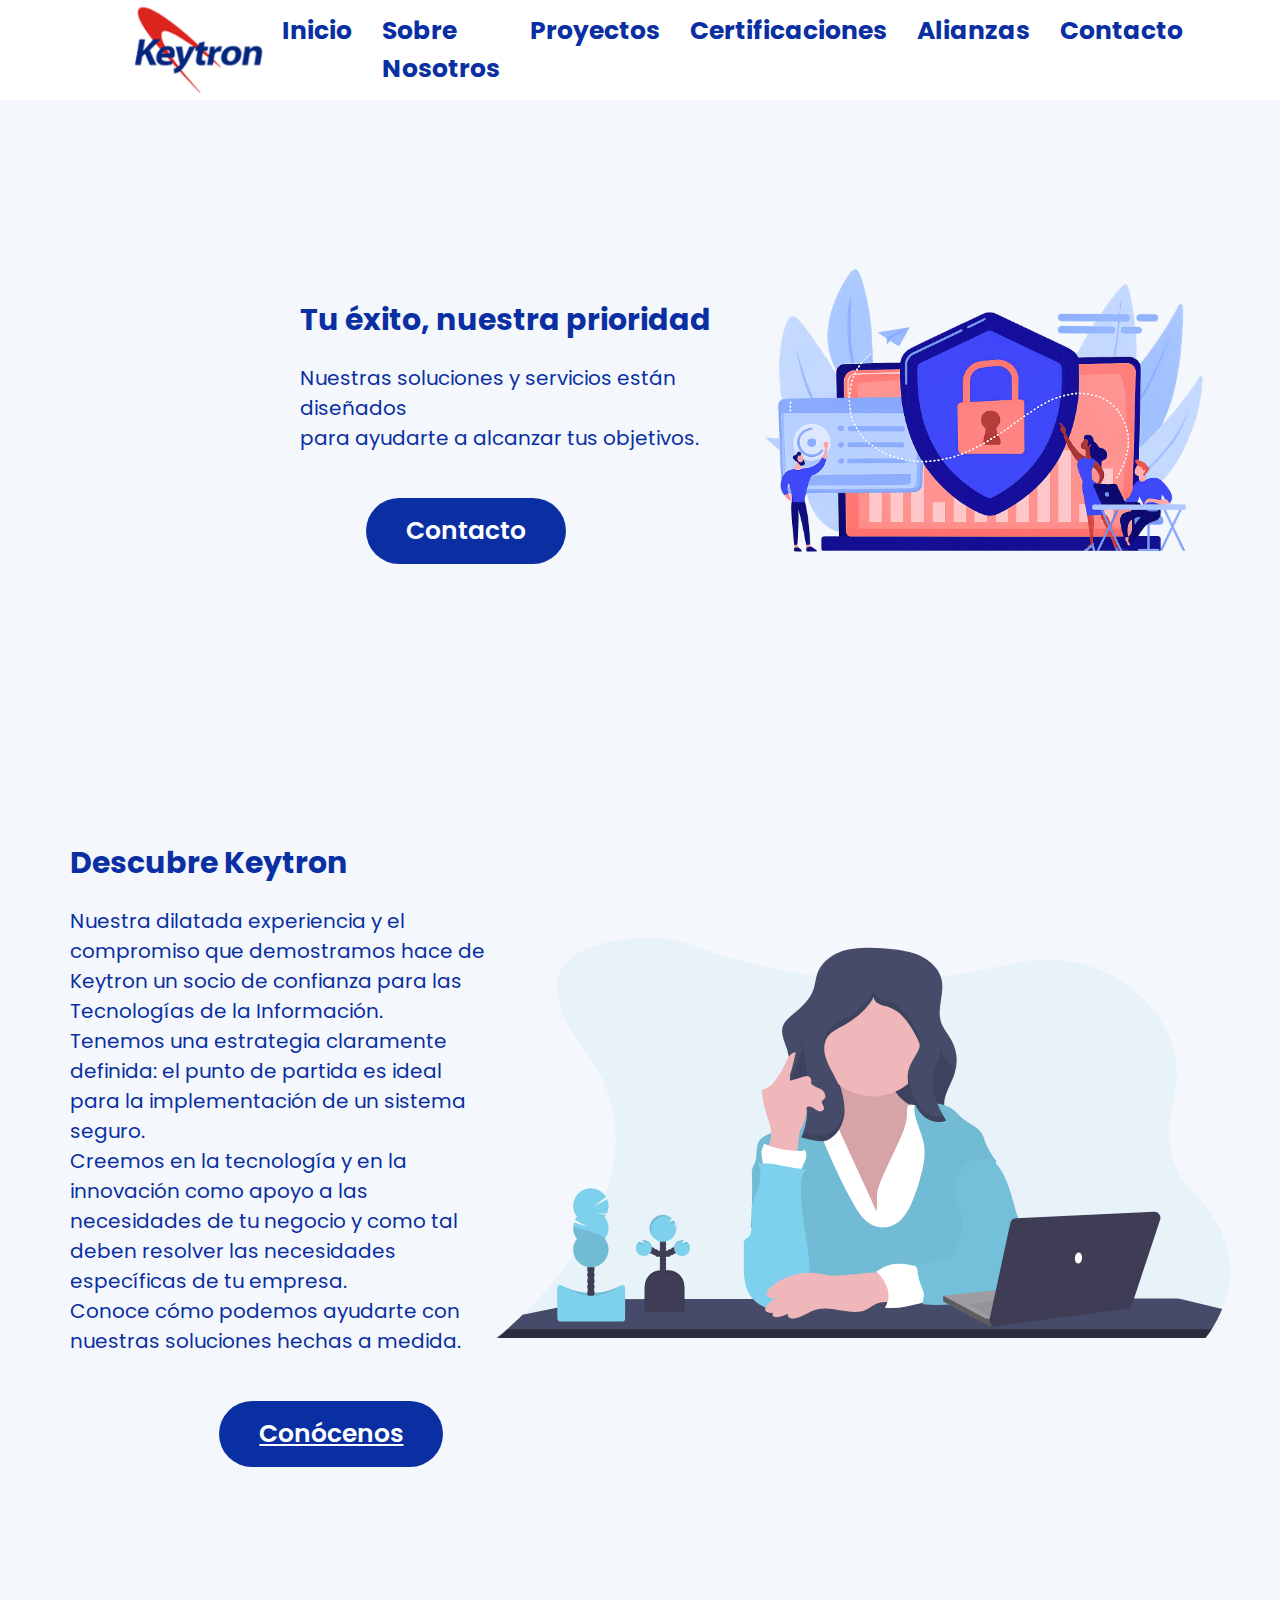
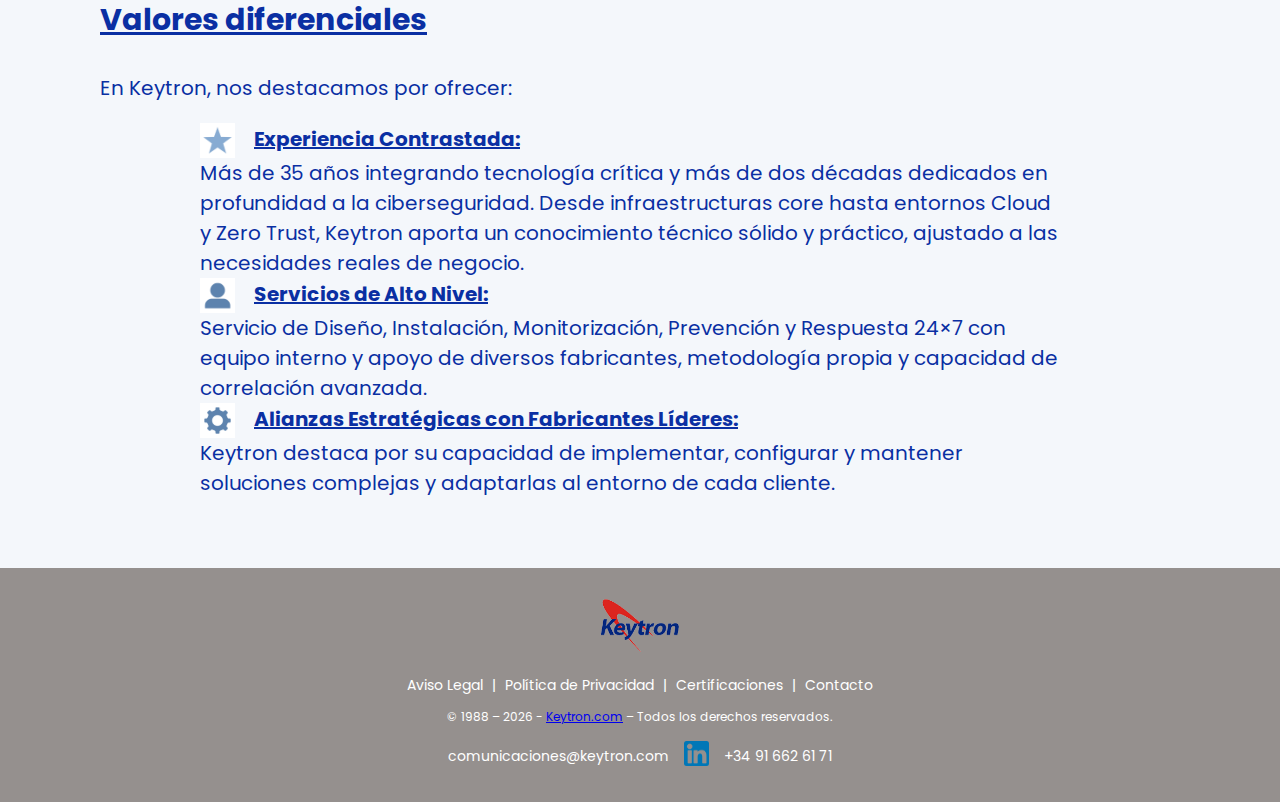
<file: index.html>
<!DOCTYPE html>
<html lang="es">
    <head>
        <meta charset="UTF-8">
        <meta name="viewport" content="width=device-width, initial-scale=1.0">
        <meta name="description" content="Keytron ofrece soluciones avanzadas en ciberseguridad, infraestructuras IT y servicios tecnológicos a medida.">
        <meta name="robots" content="index, follow">
        <link rel="canonical" href="https://www.keytron.com/">

        <title>Keytron</title>
           <link rel="stylesheet" type="text/css" media="screen" href="style.css">
    </head>
    <body>

        <nav class="menu">
            <a href="index.html" class="logo">
                <img src="img/logo.png" alt="Keytron">
            </a>
            <div class="linksmenu">
                <a href="index.html">Inicio</a>
                <a href="aboutus.html">Sobre Nosotros</a>
                <a href="projects.html">Proyectos</a>
                <a href="certificaciones.html">Certificaciones</a>
                <a href="alianzas.html">Alianzas</a>
                <a href="contact.html">Contacto</a>
            </div>
        </nav>


    <main>
        <section class="textoprincipal"> <!--Primer bloque de la página-->
            <div class="ppaltext">
                <h1>Tu éxito, nuestra prioridad</h1>
                <p>Nuestras soluciones y servicios están diseñados<br>
                para ayudarte a alcanzar tus objetivos.</p>
                <a href="contact.html" class="botoncontacto">Contacto</a>
            </div>

            <div class="imgInicio">
                <img src="img/imginicio1.png" alt="Decoración en página principal en tonos azules, rojos y blancos">
            </div>
        </section> <!--Fin del primer bloque-->

        <br><br><br><br><br>

        <section class="textosec"> <!--Segundo bloque con enlace conócenos a sobre nosotros-->
            <div class="sectext">
                <h2>Descubre Keytron</h2>
                <p>Nuestra dilatada experiencia y el compromiso que demostramos hace de Keytron un socio de confianza para las Tecnologías de la Información.<br>
                Tenemos una estrategia claramente definida: el punto de partida es ideal para la implementación de un sistema seguro.<br>
                Creemos en la tecnología y en la innovación como apoyo a las necesidades de tu negocio y como tal deben resolver las necesidades específicas de tu empresa.<br>
                Conoce cómo podemos ayudarte con nuestras soluciones hechas a medida.</p>
            <!--Editar el texto en párrafo-->
                <a href="aboutus.html" class="aboutboton"><u>Conócenos</u></a>
            </div>

            <div class="imgsec">
                <img src="img/ppal.svg" alt="Imagen decorativa de mujer pensativa con portátil">
            </div>
        </section> <!--Fin segundo bloque con pequeña descripción y CTA a nuestros proyectos-->

        <br><br><br><br>

    <!--tercer bloque con lista de valores diferenciales-->
        <section class="tercerbloque"> 
            <div class="valores">
                <h3><u>Valores diferenciales</u></h3>
                <p>En Keytron, nos destacamos por ofrecer:</p>

                <div class="listavalores">
                    <dl>
                        <dd><strong><img src="img/iconos/estrella.png" class="icono" aria-hidden="true" alt="Icono de un estrella"> <u>Experiencia Contrastada:</u> </strong> <br>Más de 35 años integrando tecnología crítica y más de dos décadas dedicados en profundidad a la ciberseguridad. Desde infraestructuras core hasta entornos Cloud y Zero Trust, Keytron aporta un conocimiento técnico sólido y práctico, ajustado a las necesidades reales de negocio.</dd>
                        <dd><strong><img src="img/iconos/personal.png" class="icono" aria-hidden="true" alt="Icono de una persona"> <u>Servicios de Alto Nivel:</u> </strong> <br> Servicio de Diseño, Instalación, Monitorización, Prevención y Respuesta 24×7 con equipo interno y apoyo de diversos fabricantes, metodología propia y capacidad de correlación avanzada.</dd>
                        <dd><strong><img src="img/iconos/engranaje.png" class="icono" aria-hidden="true" alt="icono de un engranaje"> <u>Alianzas Estratégicas con Fabricantes Líderes:</u> </strong> <br> Keytron destaca por su capacidad de implementar, configurar y mantener soluciones complejas y adaptarlas al entorno de cada cliente.</dd>
                    </dl>
                </div>
            </div>
        </section> 
    <!--fin de tercer bloque-->
    </main>

        <br><br>

        <footer class="sticky-footer">
    <div class="footer-container">
        <!-- LOGO -->
        <div class="footer-logo">
            <img src="img/logokeytron.png" alt="Logotipo de Keytron" class="logo-peque">
        </div>

        <!-- ENLACES LEGALES -->
        <nav class="footer-links" aria-label="Enlaces legales">
            <a href="avisolegal.html">Aviso Legal</a> |
            <a href="politica-privacidad.html">Política de Privacidad</a> |
            <a href="certificaciones.html">Certificaciones</a> |
            <a href="contact.html">Contacto</a>
        </nav>

        <!-- COPYRIGHT -->
        <p class="footer-copy">
            © 1988 – 2026 - <a href="https://www.keytron.com">Keytron.com</a> – Todos los derechos reservados.
        </p>

        <!-- CONTACTO / NAVTOP -->
        <div id="navtop">
            <a href="mailto:comunicaciones@keytron.com">comunicaciones@keytron.com</a>
            <a href="https://www.linkedin.com/company/keytron-com/">
                <img src="img/linkedin.png" alt="Icono de LinkedIn" id="linkedin">
            </a>
            <a href="tel:916626171">+34 91 662 61 71</a>
        </div>
    </div>
</footer>

    </body>
</html>
</file>
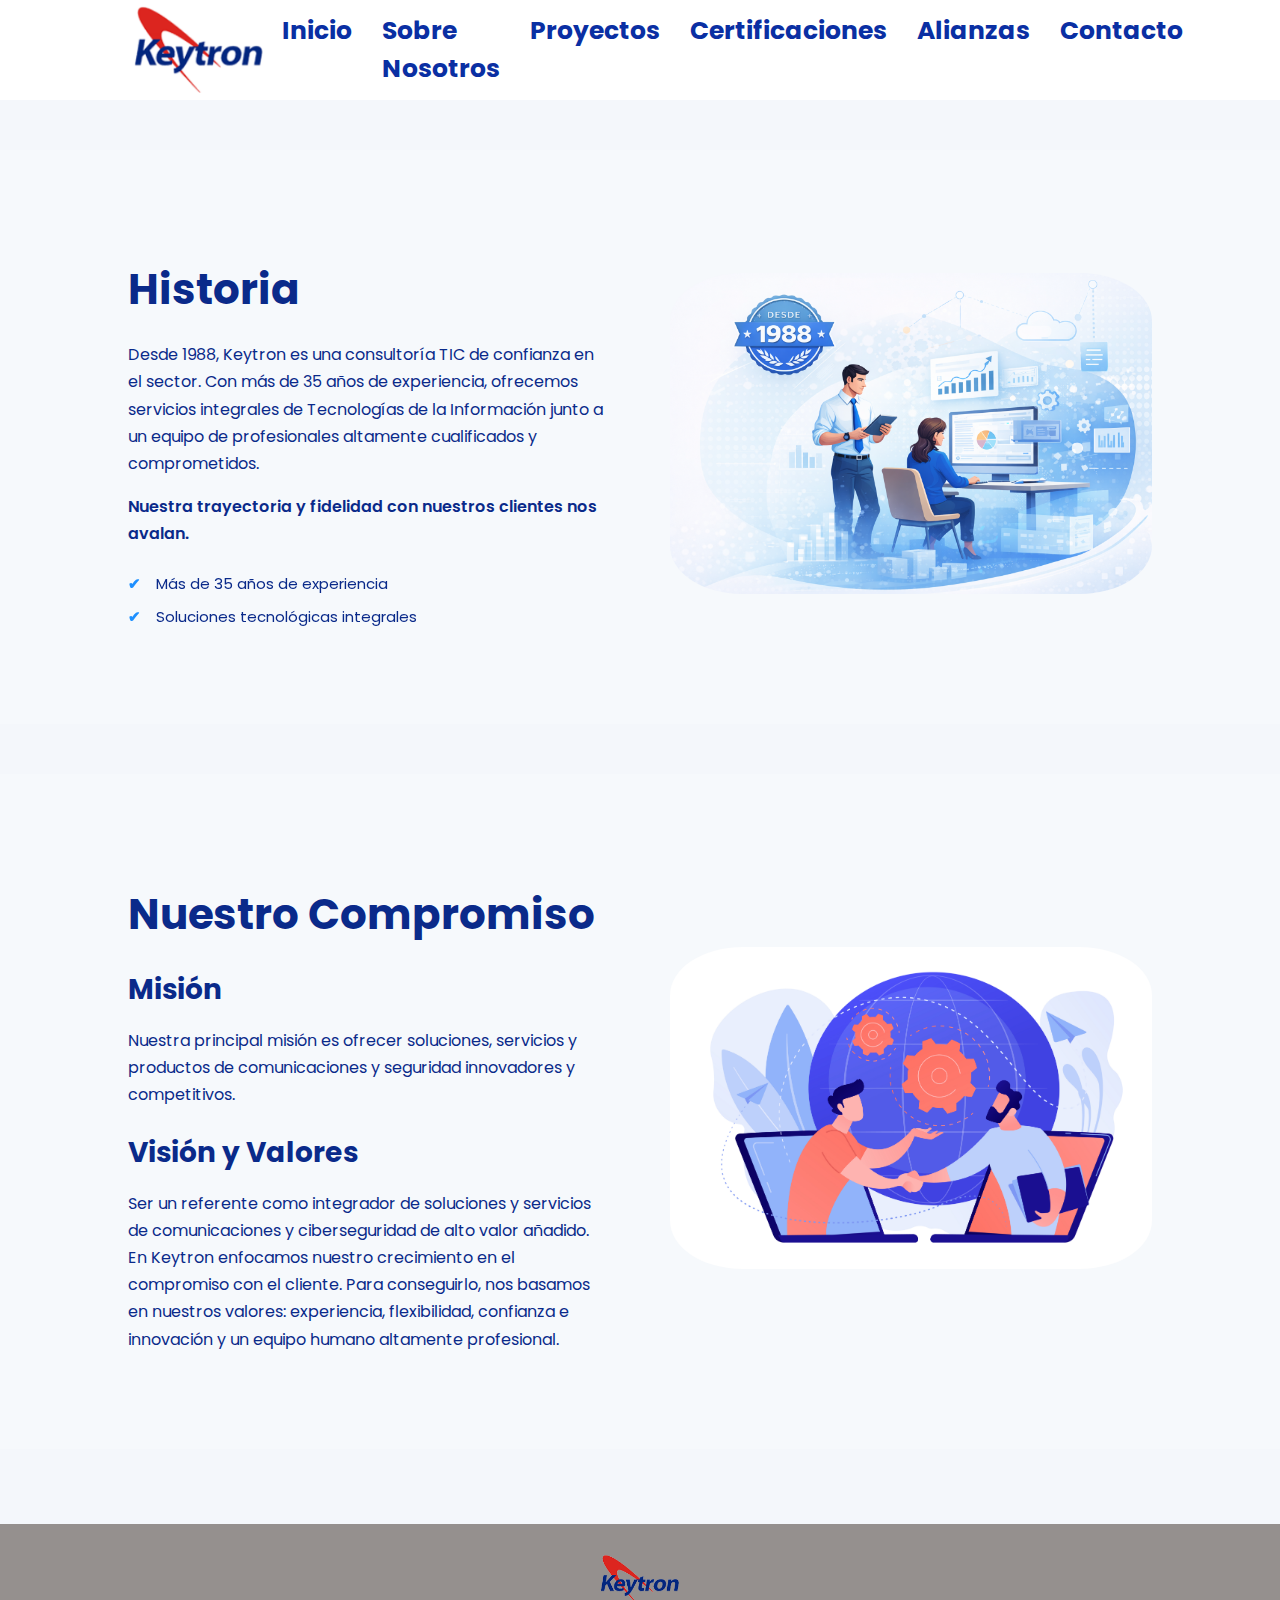
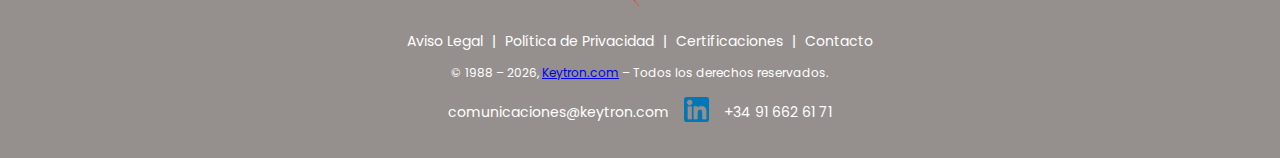
<file: aboutus.html>
<!DOCTYPE html>
<html lang="es">
    <head>
        <meta charset="UTF-8">
        <meta name="viewport" content="width=device-width, initial-scale=1.0">
        <meta name="description" content="Keytron ofrece soluciones avanzadas en ciberseguridad, infraestructuras IT y servicios tecnológicos a medida.">
        <meta name="robots" content="index, follow">
        <link rel="canonical" href="https://www.keytron.com/">
            <title>Sobre Nosotros | Keytron</title>
        <link rel="stylesheet" type="text/css" media="screen" href="style.css">
    </head>
    <body>
        <nav class="menu">
            <a href="index.html" class="logo">
                <img src="img/logo.png" alt="Keytron">
            </a>
            <div class="linksmenu">
                <a href="index.html">Inicio</a>
                <a href="aboutus.html">Sobre Nosotros</a>
                <a href="projects.html">Proyectos</a>
                <a href="certificaciones.html">Certificaciones</a>
                <a href="alianzas.html">Alianzas</a>
                <a href="contact.html">Contacto</a>
            </div>
        </nav>

<br><br><br><br><br><br>
<section class="titulossobrenosotros">
    <div class="historia">

        <div class="historia-texto">
            <h1>Historia</h1>

            <p>
                Desde 1988, Keytron es una consultoría TIC de confianza en el sector.
                Con más de 35 años de experiencia, ofrecemos servicios integrales de
                Tecnologías de la Información junto a un equipo de profesionales
                altamente cualificados y comprometidos.
            </p>

            <p class="historia-destacado">
                Nuestra trayectoria y fidelidad con nuestros clientes nos avalan.
            </p>

            <ul class="historia-lista">
                <li>Más de 35 años de experiencia</li>
                <li>Soluciones tecnológicas integrales</li>
            </ul>
        </div>

        <div class="historia-imagen">
            <img src="img/historiaimg.png" alt="Equipo de consultoría TIC Keytron">
        </div>

    </div>
</section>
<!--Fin del primer bloque sobre nosotros-->
        <br><br>
<section class="titulossobrenosotros">
    <div class="historia">

        <div class="historia-texto">
            <h1>Nuestro Compromiso</h1>
            <h2>Misión</h2>
            <p>Nuestra principal misión es ofrecer soluciones, servicios y productos de comunicaciones y seguridad innovadores y competitivos.<br></p>

            <h2>Visión y Valores</h2>
            <p>Ser un referente como integrador de soluciones y servicios de comunicaciones y ciberseguridad de alto valor añadido.<br>
                En Keytron enfocamos nuestro crecimiento en el compromiso con el cliente. Para conseguirlo, nos basamos en nuestros valores: experiencia, flexibilidad, confianza e innovación y un equipo humano altamente profesional.<br></p>
        </div>

        <div class="historia-imagen">
            <img src="img/compromisoimg.jpg" alt="Equipo de consultoría TIC Keytron">
        </div>

    </div>
</section> <!--Fin del bloque compromiso-->


        <br><br><br>
   <!--FOOTER, FINAL DE PÁGINA-->     
        <footer class="sticky-footer">
    <div class="footer-container">
        <!-- LOGO -->
        <div class="footer-logo">
            <img src="img/logokeytron.png" alt="Logotipo de Keytron" class="logo-peque">
        </div>

        <!-- ENLACES LEGALES -->
        <nav class="footer-links" aria-label="Enlaces legales">
            <a href="avisolegal.html">Aviso Legal</a> |
            <a href="politica-privacidad.html">Política de Privacidad</a> |
            <a href="certificaciones.html">Certificaciones</a> |
            <a href="contact.html">Contacto</a>
        </nav>

        <!-- COPYRIGHT -->
        <p class="footer-copy">
            © 1988 – 2026, <a href="https://www.keytron.com">Keytron.com</a> – Todos los derechos reservados.
        </p>

        <!-- CONTACTO / NAVTOP -->
        <div id="navtop">
            <a href="mailto:comunicaciones@keytron.com">comunicaciones@keytron.com</a>
            <a href="https://www.linkedin.com/company/keytron-com/">
                <img src="img/linkedin.png" alt="Icono de LinkedIn" id="linkedin">
            </a>
            <a href="tel:916626171">+34 91 662 61 71</a>
        </div>
    </div>
</footer>

    </body>
</html>
</file>
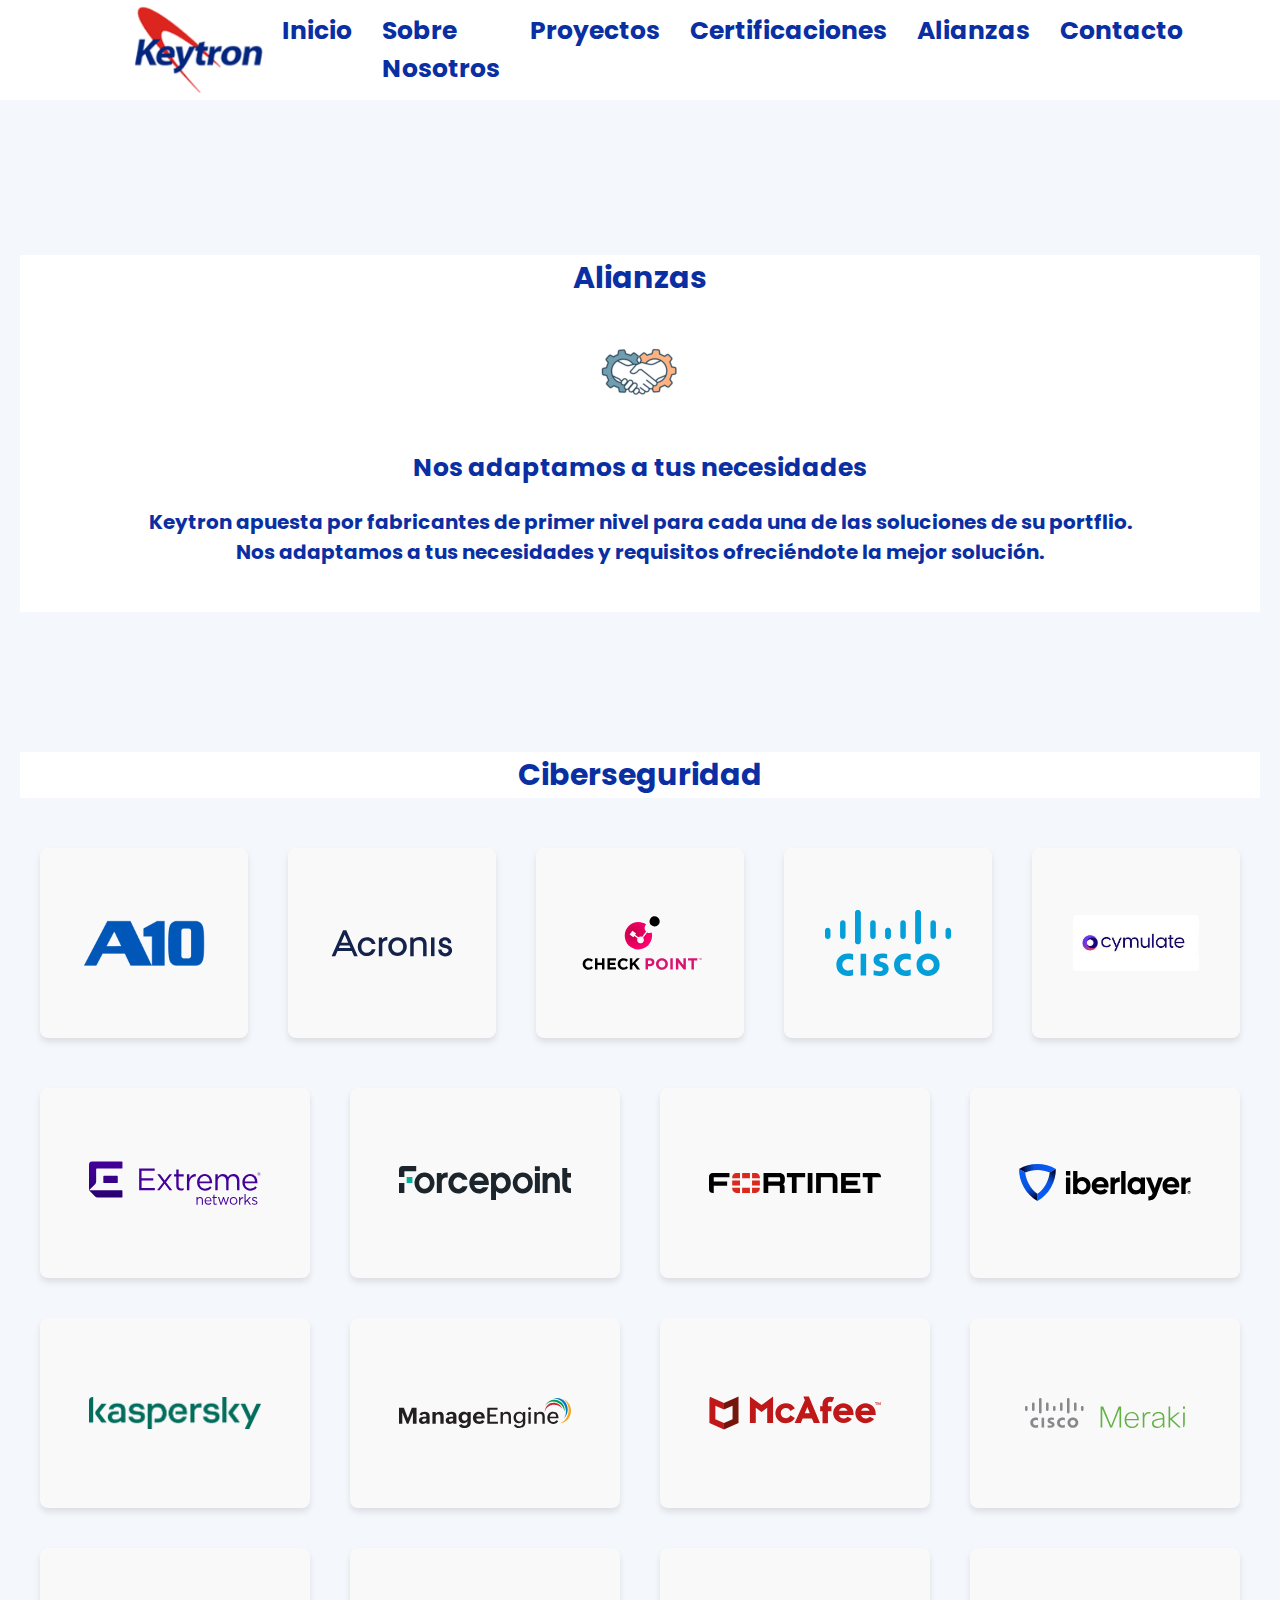
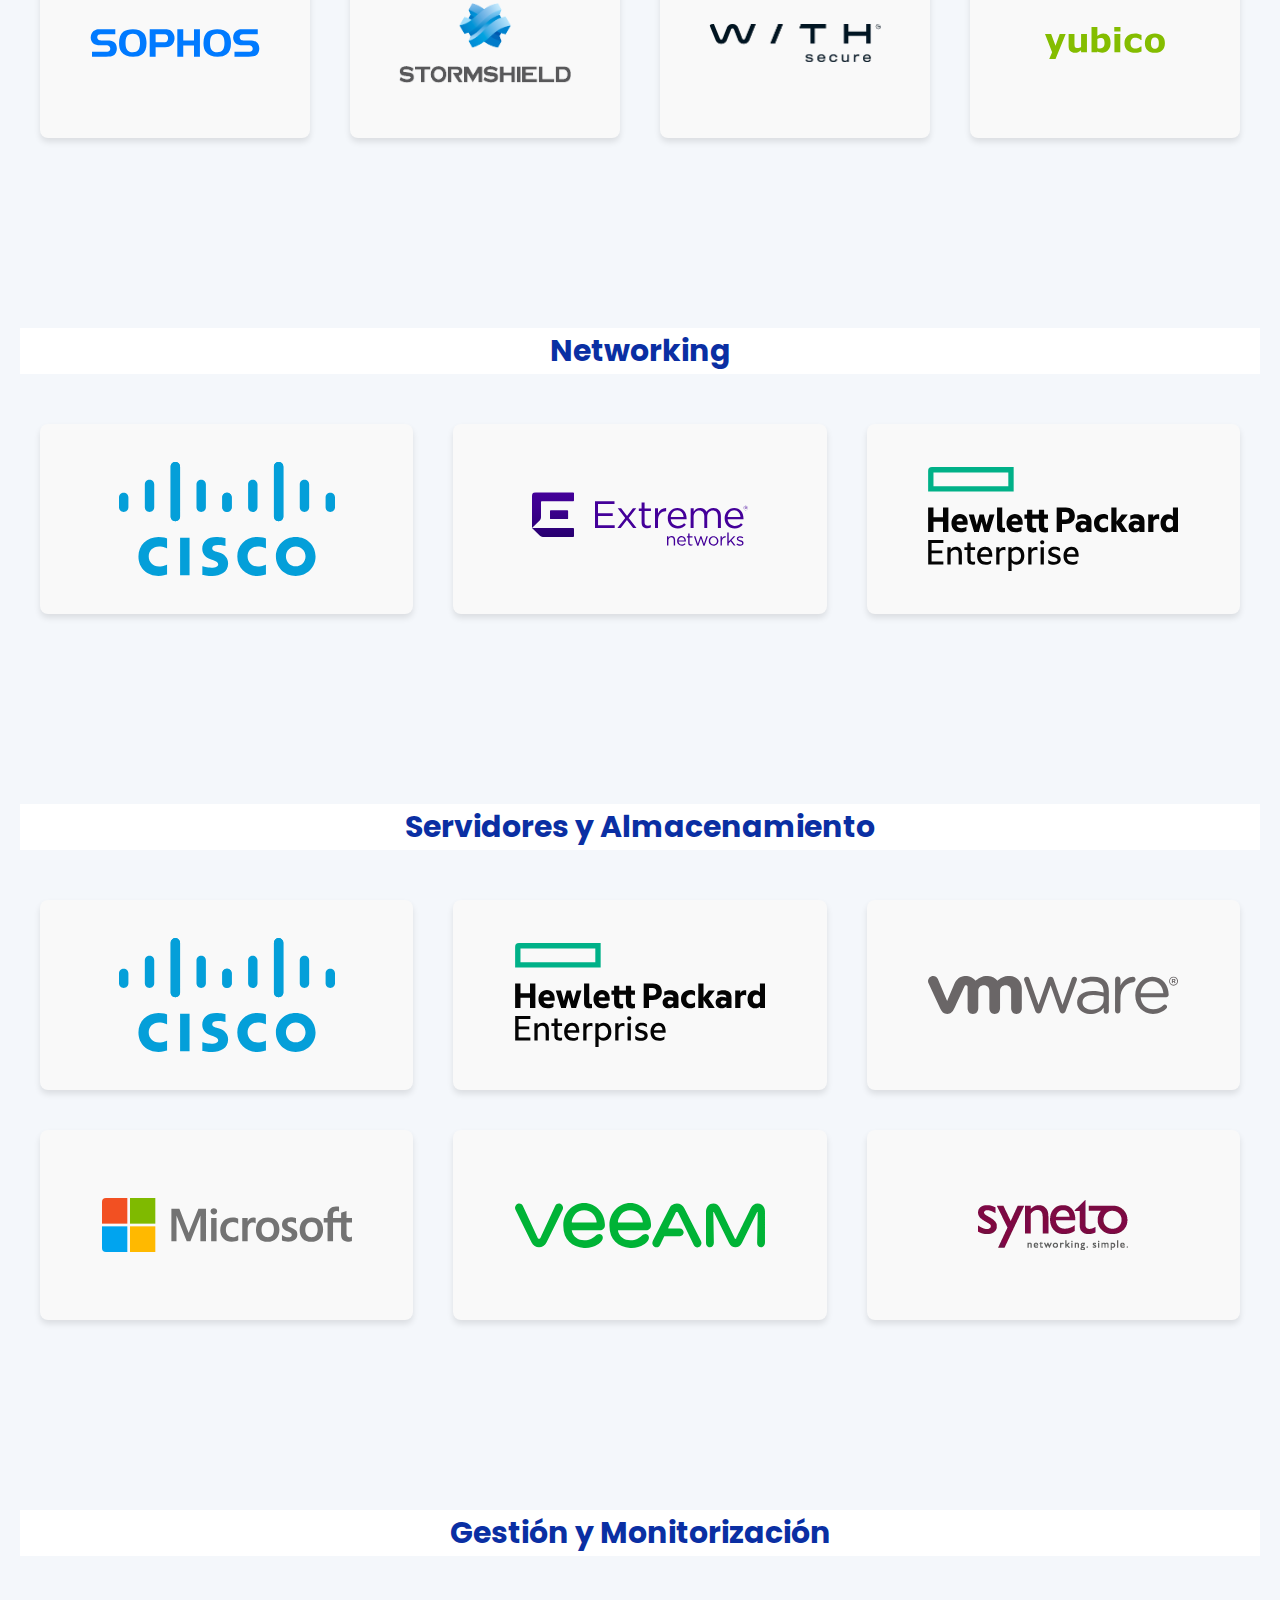
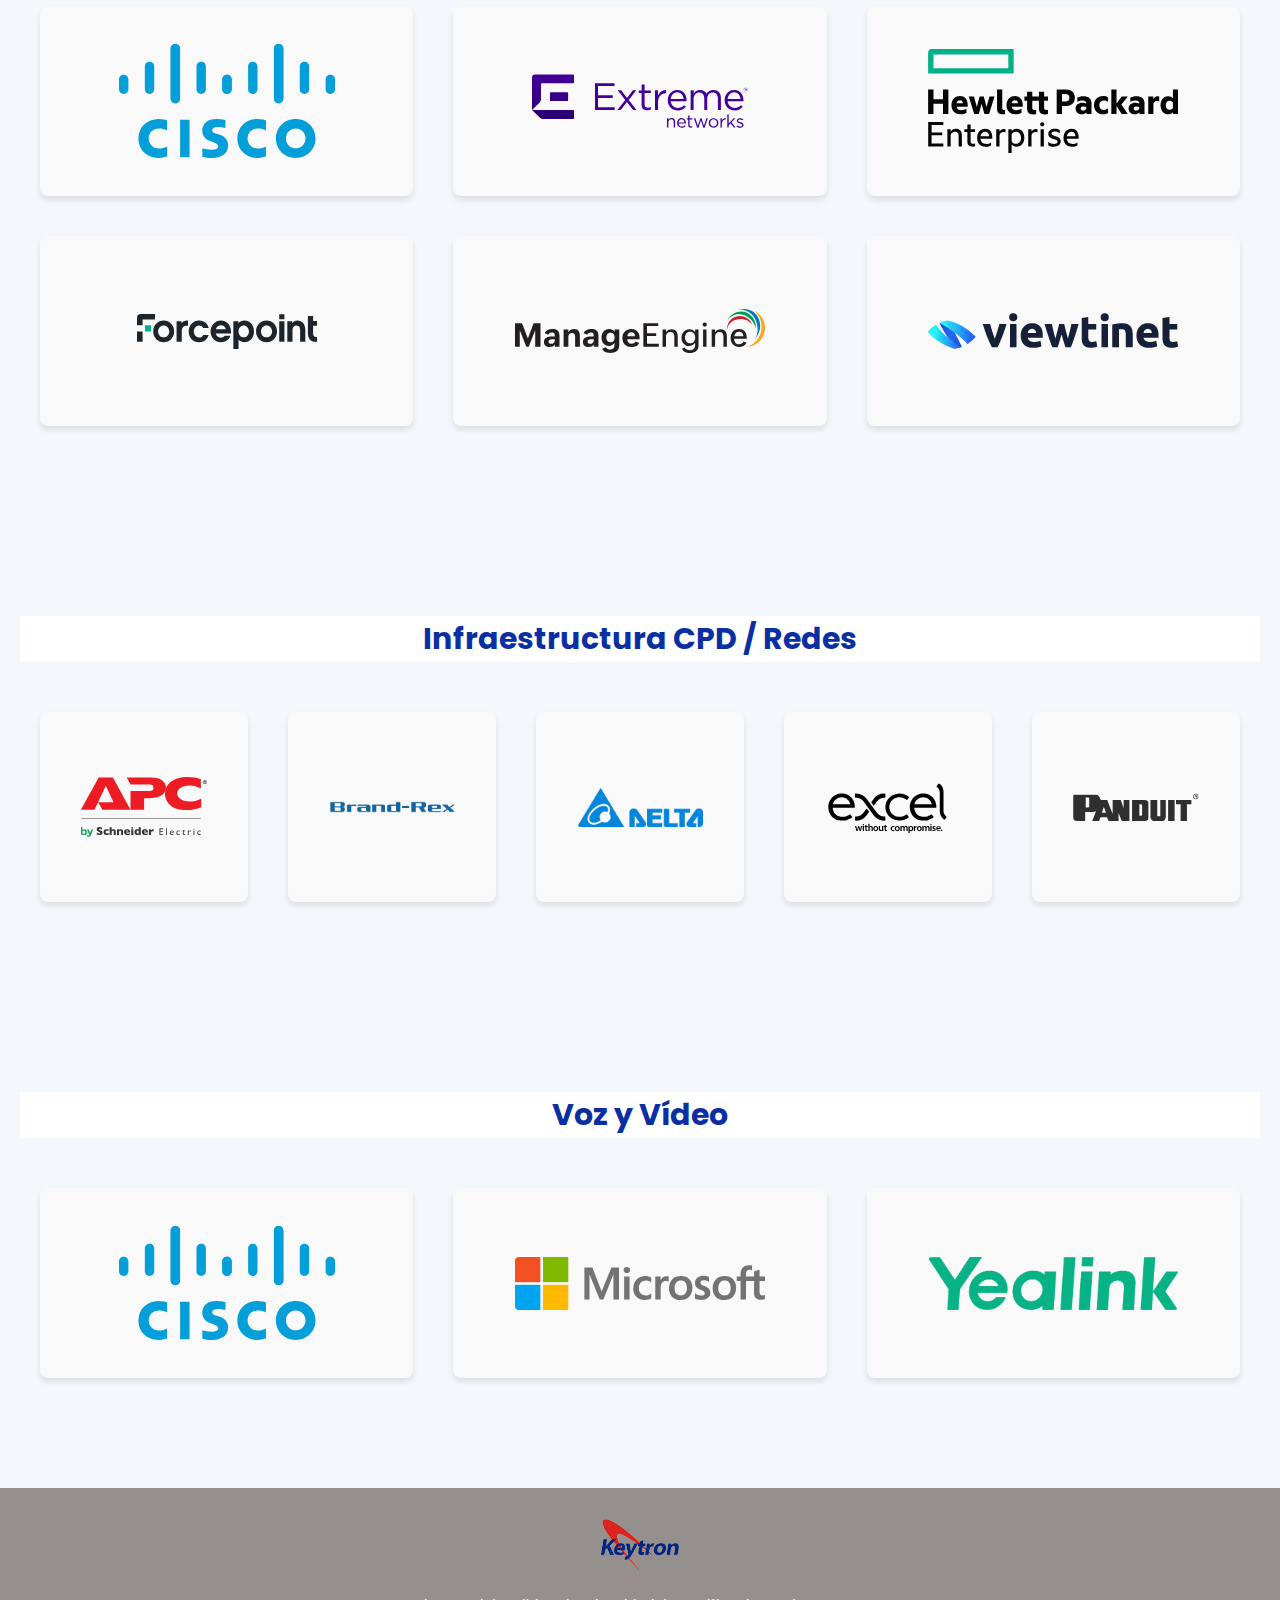
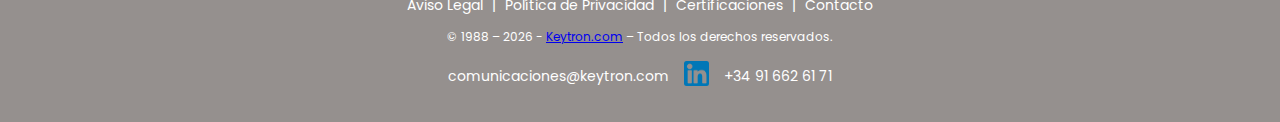
<file: alianzas.html>
<!DOCTYPE html>
<html lang="es">
    <head>
        <meta charset="UTF-8">
        <meta name="viewport" content="width=device-width, initial-scale=1.0">
        <meta name="description" content="Keytron ofrece soluciones avanzadas en ciberseguridad, infraestructuras IT y servicios tecnológicos a medida.">
        <meta name="robots" content="index, follow">
        <link rel="canonical" href="https://www.keytron.com/">
            <title>Alianzas | Keytron</title>
        <link rel="stylesheet" type="text/css" media="screen" href="style.css">
    </head>
    <body>
        <nav class="menu">
            <a href="index.html" class="logo">
                <img src="img/logo.png" alt="Keytron">
            </a>
            <div class="linksmenu">
                <a href="index.html">Inicio</a>
                <a href="aboutus.html">Sobre Nosotros</a>
                <a href="projects.html">Proyectos</a>
                <a href="certificaciones.html">Certificaciones</a>
                <a href="alianzas.html">Alianzas</a>
                <a href="contact.html">Contacto</a>
            </div>
        </nav>

        <br><br><br><br><br><br><br>

<!--INICIO SECCIÓN ALIANZAS-->
<!--bloque título alianzas-->
        <section class="alianzas">
            <div class="alianzastext">
                <h1>Alianzas</h1>
                <img src="img/alianzaslogos/alianzas.png" alt="Imagen de alianzas" class="alianzasimg">
                <h2>Nos adaptamos a tus necesidades</h2>
                <p>Keytron apuesta por fabricantes de primer nivel para cada una de las soluciones de su portflio.<br>
                Nos adaptamos a tus necesidades y requisitos ofreciéndote la mejor solución.</p>  
            <br>
            </div>
        </section> 
<!--bloque de CIBERSEGURIDAD-->
        <section class="alianzas">
            <div class="alianzastext">
                <h1>Ciberseguridad</h1>
            </div>
            <div class="gridalianzascinco">
		        <div class="itemalianzas">
                        <img src="img/alianzaslogos/Ciberseguridad/a10.webp" alt="Logo A10">
                    </div>
                 <div class="itemalianzas">
                        <img src="img/alianzaslogos/Ciberseguridad/acronis.svg" alt="Logo Acronis">
                    </div>
                 <div class="itemalianzas">
                        <img src="img/alianzaslogos/Ciberseguridad/checkpoint.svg" alt="Logo Check Point">
                    </div>
                 <div class="itemalianzas">
                        <img src="img/alianzaslogos/Ciberseguridad/cisco.svg" alt="Logo Cisco">
                    </div>
                 <div class="itemalianzas">
                        <img src="img/alianzaslogos/Ciberseguridad/Cymulate.webp" alt="Logo Cymulate">
                    </div>
            </div> 
            <div class="gridalianzas">
                    <div class="itemalianzas">
                        <img src="img/alianzaslogos/Ciberseguridad/extreme.svg" alt="Logo Extreme">
                    </div>
                    <div class="itemalianzas">
                        <img src="img/alianzaslogos/Ciberseguridad/forcepoint.svg" alt="Logo ForcePoint">
                    </div>
                    <div class="itemalianzas">
                        <img src="img/alianzaslogos/Ciberseguridad/fortinet.svg" alt="Logo Fortinet">
                    </div>
                    <div class="itemalianzas">
                        <img src="img/alianzaslogos/Ciberseguridad/iberlayer.svg" alt="Logo Iberlayer">
                    </div>
                    <div class="itemalianzas">
                        <img src="img/alianzaslogos/Ciberseguridad/kaspersky.webp" alt="Logo Kaspersky">
                    </div>
                    <div class="itemalianzas">
                        <img src="img/alianzaslogos/Ciberseguridad/manage.svg" alt="Logo ManageEngine">
                    </div>
                    <div class="itemalianzas">
                        <img src="img/alianzaslogos/Ciberseguridad/mcafee.svg" alt="Logo McAfee">
                    </div>
                    <div class="itemalianzas">
                        <img src="img/alianzaslogos/Ciberseguridad/meraki.svg" alt="Logo Cisco Meraki">
                    </div>
                    <div class="itemalianzas">
                        <img src="img/alianzaslogos/Ciberseguridad/sophos.svg" alt="Logo Sophos">
                    </div>
                    <div class="itemalianzas">
                        <img src="img/alianzaslogos/Ciberseguridad/stormshield.webp" alt="Logo Stormshield">
                    </div>
                    <div class="itemalianzas">
                        <img src="img/alianzaslogos/Ciberseguridad/withsecure.webp" alt="Logo WithSecure">
                    </div>
                    <div class="itemalianzas">
                        <img src="img/alianzaslogos/Ciberseguridad/yubico.svg" alt="Logo Yubico">
                    </div>
                    
                </div>     

        </section>
<!--bloque de NETWORKING-->
        <section class="alianzas">
            <div class="alianzastext">
                <h1>Networking</h1>
            </div>
            <div class="gridalianzastres">
                    <div class="itemalianzas">
                        <img src="img/alianzaslogos/Networking/cisco.svg" alt="Logo Cisco">
                    </div>
                    <div class="itemalianzas">
                        <img src="img/alianzaslogos/Networking/extreme.svg" alt="Logo Extreme">
                    </div>
                    <div class="itemalianzas">
                        <img src="img/alianzaslogos/Networking/hewlett.svg" alt="Logo Hewlett Packard">                    
                    </div>  
            </div>   

        </section>



<!--bloque de Servidores y Almacenamiento-->
        <section class="alianzas">
            <div class="alianzastext">
                <h1>Servidores y Almacenamiento</h1>
            </div>
            <div class="gridalianzastres">
                    <div class="itemalianzas">
                        <img src="img/alianzaslogos/serv/cisco.svg" alt="Logo Cisco">
                    </div>
                    <div class="itemalianzas">
                        <img src="img/alianzaslogos/serv/hewlett.svg" alt="Logo Hewlett Packard">
                    </div>
                    <div class="itemalianzas">
                        <img src="img/alianzaslogos/serv/vmware.svg" alt="Logo VMware">                    
                    </div>  
                    <div class="itemalianzas">
                        <img src="img/alianzaslogos/serv/microsoft.svg" alt="Logo Microsoft">                    
                    </div>
                    <div class="itemalianzas">
                        <img src="img/alianzaslogos/serv/veeam.svg" alt="Logo Veeam">                    
                    </div>
                    <div class="itemalianzas">
                        <img src="img/alianzaslogos/serv/syneto.webp" alt="Logo Syneto">                    
                    </div>
            </div>   

        </section>

<!--INICIO GESTIÓN Y MONITORIZACIÓN-->

        <section class="alianzas">
            <div class="alianzastext">
                <h1>Gestión y Monitorización</h1>
            </div>
            <div class="gridalianzastres">
                    <div class="itemalianzas">
                        <img src="img/alianzaslogos/gestion/cisco.svg" alt="Logo Cisco">
                    </div>
                    <div class="itemalianzas">
                        <img src="img/alianzaslogos/gestion/extreme.svg" alt="Logo Extreme">
                    </div>
                    <div class="itemalianzas">
                        <img src="img/alianzaslogos/gestion/hewlett.svg" alt="Logo Hewlett Packard">                    
                    </div>  
                    <div class="itemalianzas">
                        <img src="img/alianzaslogos/gestion/forcepoint.svg" alt="Logo ForcePoint">
                    </div>
                    <div class="itemalianzas">
                        <img src="img/alianzaslogos/gestion/manage.svg" alt="Logo ManageEngine">
                    </div>
                    <div class="itemalianzas">
                        <img src="img/alianzaslogos/gestion/viewtinet.webp" alt="LogoViewtinet">                    
                    </div> 
            </div>   

        </section>

<!--SECCIÓN INFRAESTRUCTURA-->
        <section class="alianzas">
            <div class="alianzastext">
                <h1>Infraestructura CPD / Redes</h1>
            </div>
            <div class="gridalianzascinco">
    		    <div class="itemalianzas">
                    <img src="img/alianzaslogos/infra/apc.svg" alt="Logo APC">
                </div>
                <div class="itemalianzas">
                    <img src="img/alianzaslogos/infra/brandrex.webp" alt="Logo Brandrex">
                </div>
                <div class="itemalianzas">
                    <img src="img/alianzaslogos/infra/delta.webp" alt="Logo Delta">
                </div>
                <div class="itemalianzas">
                    <img src="img/alianzaslogos/infra/excel.svg" alt="Logo Excel">
                </div>
                <div class="itemalianzas">
                    <img src="img/alianzaslogos/infra/panduit.svg" alt="Logo Panduit">
                </div>
            </div>
            
        </section>

<!--SECCIÓN VOZ Y VÍDEO-->

        <section class="alianzas">
            <div class="alianzastext">
                <h1>Voz y Vídeo</h1>
            </div>
            <div class="gridalianzastres">
                    <div class="itemalianzas">
                        <img src="img/alianzaslogos/vvid/cisco.svg" alt="Logo Cisco">
                    </div>
                    <div class="itemalianzas">
                        <img src="img/alianzaslogos/vvid/microsoft.svg" alt="Logo Microsoft">
                    </div>
                    <div class="itemalianzas">
                        <img src="img/alianzaslogos/vvid/yealink.webp" alt="Logo Yealink">                    
                    </div>  
            </div>   

        </section>

<!--FIN SECCIÓN ALIANZAS-->

        <footer class="sticky-footer">
    <div class="footer-container">
        <!-- LOGO -->
        <div class="footer-logo">
            <img src="img/logokeytron.png" alt="Logotipo de Keytron" class="logo-peque">
        </div>

        <!-- ENLACES LEGALES -->
        <nav class="footer-links" aria-label="Enlaces legales">
            <a href="avisolegal.html">Aviso Legal</a> |
            <a href="politica-privacidad.html">Política de Privacidad</a> |
            <a href="certificaciones.html">Certificaciones</a> |
            <a href="contact.html">Contacto</a>
        </nav>

        <!-- COPYRIGHT -->
        <p class="footer-copy">
            © 1988 – 2026 - <a href="https://www.keytron.com">Keytron.com</a> – Todos los derechos reservados.
        </p>

        <!-- CONTACTO / NAVTOP -->
        <div id="navtop">
            <a href="mailto:comunicaciones@keytron.com">comunicaciones@keytron.com</a>
            <a href="https://www.linkedin.com/company/keytron-com/">
                <img src="img/linkedin.png" alt="Icono de LinkedIn" id="linkedin">
            </a>
            <a href="tel:916626171">+34 91 662 61 71</a>
        </div>
    </div>
</footer>

    </body>
</html>
</file>
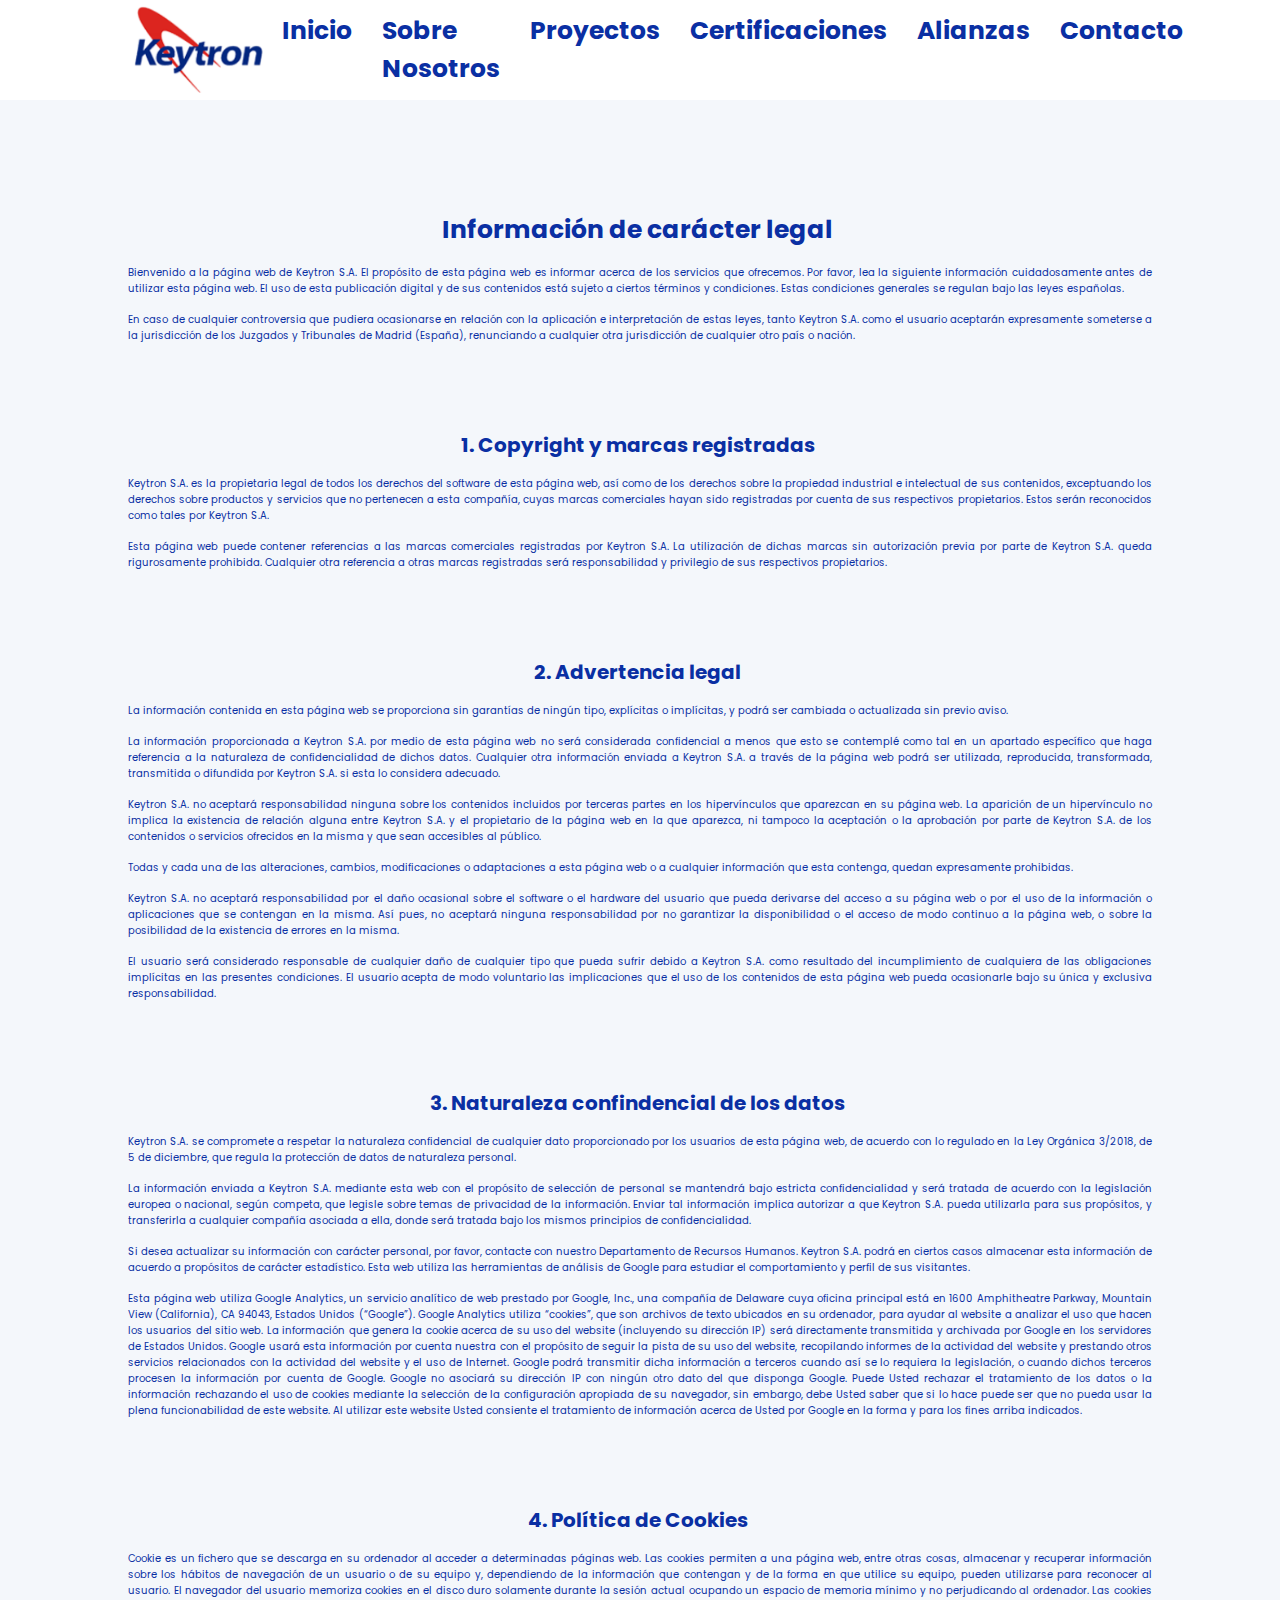
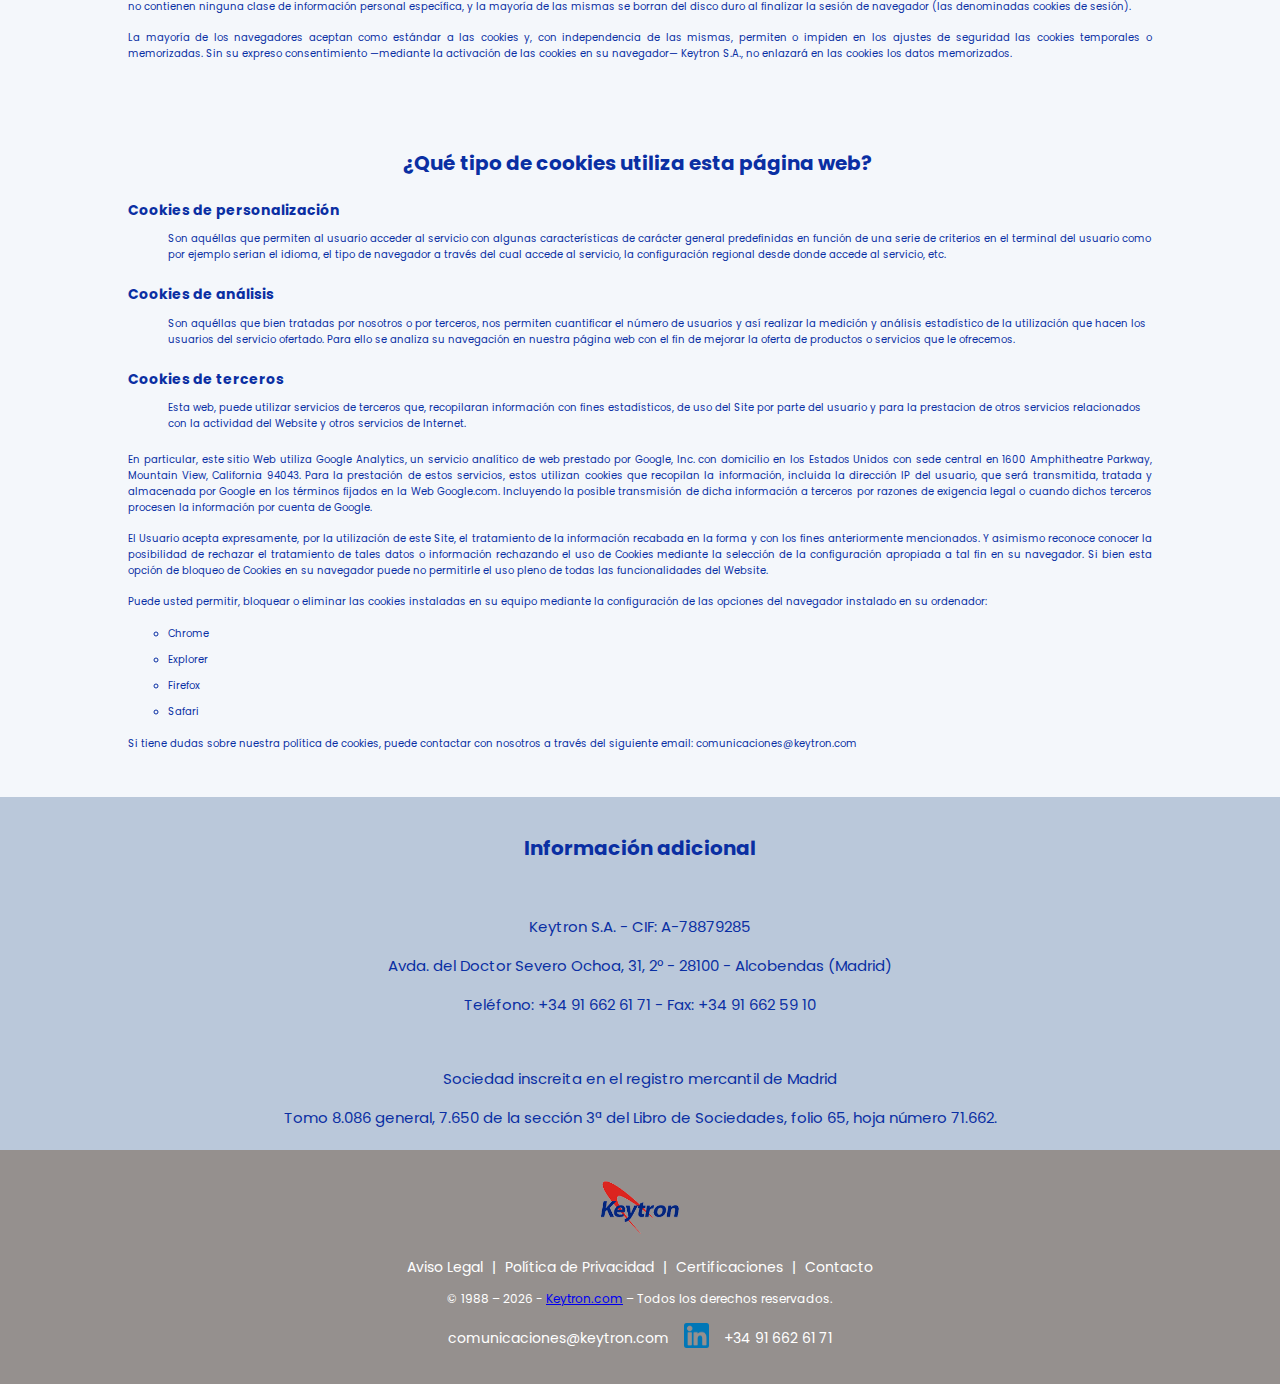
<file: avisolegal.html>
<!DOCTYPE html>
<html lang="es">
    <head>
        <meta charset="UTF-8">
        <meta name="viewport" content="width=device-width, initial-scale=1.0">
        <meta name="description" content="Keytron ofrece soluciones avanzadas en ciberseguridad, infraestructuras IT y servicios tecnológicos a medida.">
        <meta name="robots" content="index, follow">
        <link rel="canonical" href="https://www.keytron.com/">
            <title>Aviso Legal | Keytron</title>
        <link rel="stylesheet" type="text/css" media="screen" href="style.css">
    </head>
    <body>
        <nav class="menu">
            <a href="index.html" class="logo">
                <img src="img/logo.png" alt="Keytron">
            </a>
            <div class="linksmenu">
                <a href="index.html">Inicio</a>
                <a href="aboutus.html">Sobre Nosotros</a>
                <a href="projects.html">Proyectos</a>
                <a href="certificaciones.html">Certificaciones</a>
                <a href="alianzas.html">Alianzas</a>
                <a href="contact.html">Contacto</a>
            </div>
        </nav>
<br><br><br><br><br><br>




<section>
    <div class="avisolegal">
        <h1>Información de carácter legal</h1>
        <p>Bienvenido a la página web de Keytron S.A. El propósito de esta página web es informar acerca de los servicios que ofrecemos. 
            Por favor, lea la siguiente información cuidadosamente antes de utilizar esta página web. 
            El uso de esta publicación digital y de sus contenidos está sujeto a ciertos términos y condiciones. 
            Estas condiciones generales se regulan bajo las leyes españolas.</p>
        <p>En caso de cualquier controversia que pudiera ocasionarse en relación con la aplicación e interpretación de estas leyes, tanto Keytron S.A. 
            como el usuario aceptarán expresamente someterse a la jurisdicción de los Juzgados y Tribunales de Madrid (España), renunciando a cualquier 
            otra jurisdicción de cualquier otro país o nación.</p>
    </div>
        <div class="avisolegal">
        <h2>1. Copyright y marcas registradas</h2>
        <p>Keytron S.A. es la propietaria legal de todos los derechos del software de esta página web, así como de los derechos sobre la propiedad industrial e intelectual de sus contenidos, 
            exceptuando los derechos sobre productos y servicios que no pertenecen a esta compañía, cuyas marcas comerciales hayan sido registradas por cuenta de sus respectivos propietarios. 
            Estos serán reconocidos como tales por Keytron S.A.</p>
        <p>Esta página web puede contener referencias a las marcas comerciales registradas por Keytron S.A. La utilización de dichas marcas sin autorización previa por parte de Keytron S.A. 
            queda rigurosamente prohibida. Cualquier otra referencia a otras marcas registradas será responsabilidad y privilegio de sus respectivos propietarios.</p>
    </div>
    <div class="avisolegal">
        <h2>2. Advertencia legal</h2>
        <p>La información contenida en esta página web se proporciona sin garantías de ningún tipo, explícitas o implícitas, y podrá ser cambiada o actualizada sin previo aviso.</p>
        <p>La información proporcionada a Keytron S.A. por medio de esta página web no será considerada confidencial a menos que esto se contemplé como tal en un apartado específico que haga 
            referencia a la naturaleza de confidencialidad de dichos datos. Cualquier otra información enviada a Keytron S.A. a través de la página web podrá ser utilizada, reproducida, 
            transformada, transmitida o difundida por Keytron S.A. si esta lo considera adecuado.</p>
       <p>Keytron S.A. no aceptará responsabilidad ninguna sobre los contenidos incluidos por terceras partes en los hipervínculos que aparezcan en su página web. La aparición de un hipervínculo 
        no implica la existencia de relación alguna entre Keytron S.A. y el propietario de la página web en la que aparezca, ni tampoco la aceptación o la aprobación por parte de Keytron S.A. 
        de los contenidos o servicios ofrecidos en la misma y que sean accesibles al público.</p>
        <p>Todas y cada una de las alteraciones, cambios, modificaciones o adaptaciones a esta página web o a cualquier información que esta contenga, quedan expresamente prohibidas.</p>
        <p>Keytron S.A. no aceptará responsabilidad por el daño ocasional sobre el software o el hardware del usuario que pueda derivarse del acceso a su página web o por el uso de la 
            información o aplicaciones que se contengan en la misma. Así pues, no aceptará ninguna responsabilidad por no garantizar la disponibilidad o el acceso de modo continuo a la página
             web, o sobre la posibilidad de la existencia de errores en la misma.</p>
        <p>El usuario será considerado responsable de cualquier daño de cualquier tipo que pueda sufrir debido a Keytron S.A. como resultado del incumplimiento de cualquiera de las obligaciones
             implícitas en las presentes condiciones. El usuario acepta de modo voluntario las implicaciones que el uso de los contenidos de esta página web pueda ocasionarle bajo su única y 
             exclusiva responsabilidad.</p>
                 </div>
    <div class="avisolegal">
        <h2>3. Naturaleza confindencial de los datos</h2>
        <p>Keytron S.A. se compromete a respetar la naturaleza confidencial de cualquier dato proporcionado por los usuarios de esta página web, de acuerdo con lo regulado en la Ley 
            Orgánica 3/2018, de 5 de diciembre, que regula la protección de datos de naturaleza personal.</p>
        <p>La información enviada a Keytron S.A. mediante esta web con el propósito de selección de personal se mantendrá bajo estricta confidencialidad y será tratada de acuerdo con la 
            legislación europea o nacional, según competa, que legisle sobre temas de privacidad de la información. Enviar tal información implica autorizar a que Keytron S.A. pueda utilizarla
             para sus propósitos, y transferirla a cualquier compañía asociada a ella, donde será tratada bajo los mismos principios de confidencialidad.</p>
        <p>Si desea actualizar su información con carácter personal, por favor, contacte con nuestro Departamento de Recursos Humanos. Keytron S.A. podrá en ciertos casos almacenar esta 
            información de acuerdo a propósitos de carácter estadístico. Esta web utiliza las herramientas de análisis de Google para estudiar el comportamiento y perfil de sus visitantes.</p>
        <p>Esta página web utiliza Google Analytics, un servicio analítico de web prestado por Google, Inc., una compañía de Delaware cuya oficina principal está en 1600 Amphitheatre Parkway, 
            Mountain View (California), CA 94043, Estados Unidos (“Google”). Google Analytics utiliza “cookies”, que son archivos de texto ubicados en su ordenador, para ayudar al website a 
            analizar el uso que hacen los usuarios del sitio web. La información que genera la cookie acerca de su uso del website (incluyendo su dirección IP) será directamente transmitida y 
            archivada por Google en los servidores de Estados Unidos. Google usará esta información por cuenta nuestra con el propósito de seguir la pista de su uso del website, recopilando 
            informes de la actividad del website y prestando otros servicios relacionados con la actividad del website y el uso de Internet. Google podrá transmitir dicha información a terceros 
            cuando así se lo requiera la legislación, o cuando dichos terceros procesen la información por cuenta de Google. Google no asociará su dirección IP con ningún otro dato del que 
            disponga Google. Puede Usted rechazar el tratamiento de los datos o la información rechazando el uso de cookies mediante la selección de la configuración apropiada de su navegador, 
            sin embargo, debe Usted saber que si lo hace puede ser que no pueda usar la plena funcionabilidad de este website. Al utilizar este website Usted consiente el tratamiento de 
            información acerca de Usted por Google en la forma y para los fines arriba indicados.</p>
    </div>
    <div class="avisolegal">
        <h2>4. Política de Cookies</h2>
        <p>Cookie es un fichero que se descarga en su ordenador al acceder a determinadas páginas web. Las cookies permiten a una página web, entre otras cosas, almacenar y recuperar información 
            sobre los hábitos de navegación de un usuario o de su equipo y, dependiendo de la información que contengan y de la forma en que utilice su equipo, pueden utilizarse para 
            reconocer al usuario. El navegador del usuario memoriza cookies en el disco duro solamente durante la sesión actual ocupando un espacio de memoria mínimo y no perjudicando al 
            ordenador. Las cookies no contienen ninguna clase de información personal específica, y la mayoría de las mismas se borran del disco duro al finalizar la sesión de navegador 
            (las denominadas cookies de sesión).</p>
        <p>La mayoría de los navegadores aceptan como estándar a las cookies y, con independencia de las mismas, permiten o impiden en los ajustes de seguridad las cookies temporales o 
            memorizadas. Sin su expreso consentimiento —mediante la activación de las cookies en su navegador— Keytron S.A., no enlazará en las cookies los datos memorizados.</p>
    </div>
        
    <div class="avisolegal">
        <h2>¿Qué tipo de cookies utiliza esta página web?</h2>
        <dl>
            <dt>Cookies de personalización</dt>
            <dd>Son aquéllas que permiten al usuario acceder al servicio con algunas características de carácter general predefinidas en función de una serie de criterios en el terminal del usuario como por ejemplo serian el idioma, el tipo de navegador a través del cual accede al servicio, la configuración regional desde donde accede al servicio, etc.</dd>
            <dt>Cookies de análisis</dt>
            <dd>Son aquéllas que bien tratadas por nosotros o por terceros, nos permiten cuantificar el número de usuarios y así realizar la medición y análisis estadístico de la utilización que hacen los usuarios del servicio ofertado. Para ello se analiza su navegación en nuestra página web con el fin de mejorar la oferta de productos o servicios que le ofrecemos.</dd>
            <dt>Cookies de terceros</dt>
            <dd>Esta web, puede utilizar servicios de terceros que, recopilaran información con fines estadísticos, de uso del Site por parte del usuario y para la prestacion de otros servicios relacionados con la actividad del Website y otros servicios de Internet.</dd>
        </dl>
        <p>En particular, este sitio Web utiliza Google Analytics, un servicio analítico de web prestado por Google, Inc. con domicilio en los Estados Unidos con sede central en 1600 Amphitheatre Parkway, Mountain View, California 94043. Para la prestación de estos servicios, estos utilizan cookies que recopilan la información, incluida la dirección IP del usuario, que será transmitida, tratada y almacenada por Google en los términos fijados en la Web Google.com. Incluyendo la posible transmisión de dicha información a terceros por razones de exigencia legal o cuando dichos terceros procesen la información por cuenta de Google.</p>
        <p>El Usuario acepta expresamente, por la utilización de este Site, el tratamiento de la información recabada en la forma y con los fines anteriormente mencionados. Y asimismo reconoce conocer la posibilidad de rechazar el tratamiento de tales datos o información rechazando el uso de Cookies mediante la selección de la configuración apropiada a tal fin en su navegador. Si bien esta opción de bloqueo de Cookies en su navegador puede no permitirle el uso pleno de todas las funcionalidades del Website.</p>
        <p>Puede usted permitir, bloquear o eliminar las cookies instaladas en su equipo mediante la configuración de las opciones del navegador instalado en su ordenador:</p>
        <ol>
            <li type="circle">Chrome</li>
            <li type="circle">Explorer</li>
            <li type="circle">Firefox</li>
            <li type="circle">Safari</li>
        </ol>
        <p>Si tiene dudas sobre nuestra política de cookies, puede contactar con nosotros a través del siguiente email: comunicaciones@keytron.com</p>
    </div>    

</section>

<!--SECCIÓN INFORMACIÓN ADICIONAL-->
<section>
    <div class="infoadicional">
        <h3>Información adicional</h3>
        <br>
        <p>Keytron S.A. - CIF: A-78879285</p>
        <p>Avda. del Doctor Severo Ochoa, 31, 2º - 28100 - Alcobendas (Madrid)</p>
        <p>Teléfono: +34 91 662 61 71 - Fax: +34 91 662 59 10</p><br>
        <p>Sociedad inscreita en el registro mercantil de Madrid</p>
        <p>Tomo 8.086 general, 7.650 de la sección 3ª del Libro de Sociedades, folio 65, hoja número 71.662.</p>
    </div>
</section>




       <footer class="sticky-footer">
    <div class="footer-container">
        <!-- LOGO -->
        <div class="footer-logo">
            <img src="img/logokeytron.png" alt="Logotipo de Keytron" class="logo-peque">
        </div>

        <!-- ENLACES LEGALES -->
        <nav class="footer-links" aria-label="Enlaces legales">
            <a href="avisolegal.html">Aviso Legal</a> |
            <a href="politica-privacidad.html">Política de Privacidad</a> |
            <a href="certificaciones.html">Certificaciones</a> |
            <a href="contact.html">Contacto</a>
        </nav>

        <!-- COPYRIGHT -->
        <p class="footer-copy">
            © 1988 – 2026 - <a href="https://www.keytron.com">Keytron.com</a> – Todos los derechos reservados.
        </p>

        <!-- CONTACTO / NAVTOP -->
        <div id="navtop">
            <a href="mailto:comunicaciones@keytron.com">comunicaciones@keytron.com</a>
            <a href="https://www.linkedin.com/company/keytron-com/">
                <img src="img/linkedin.png" alt="Icono de LinkedIn" id="linkedin">
            </a>
            <a href="tel:916626171">+34 91 662 61 71</a>
        </div>
    </div>
</footer>

    </body>
</html>
</file>
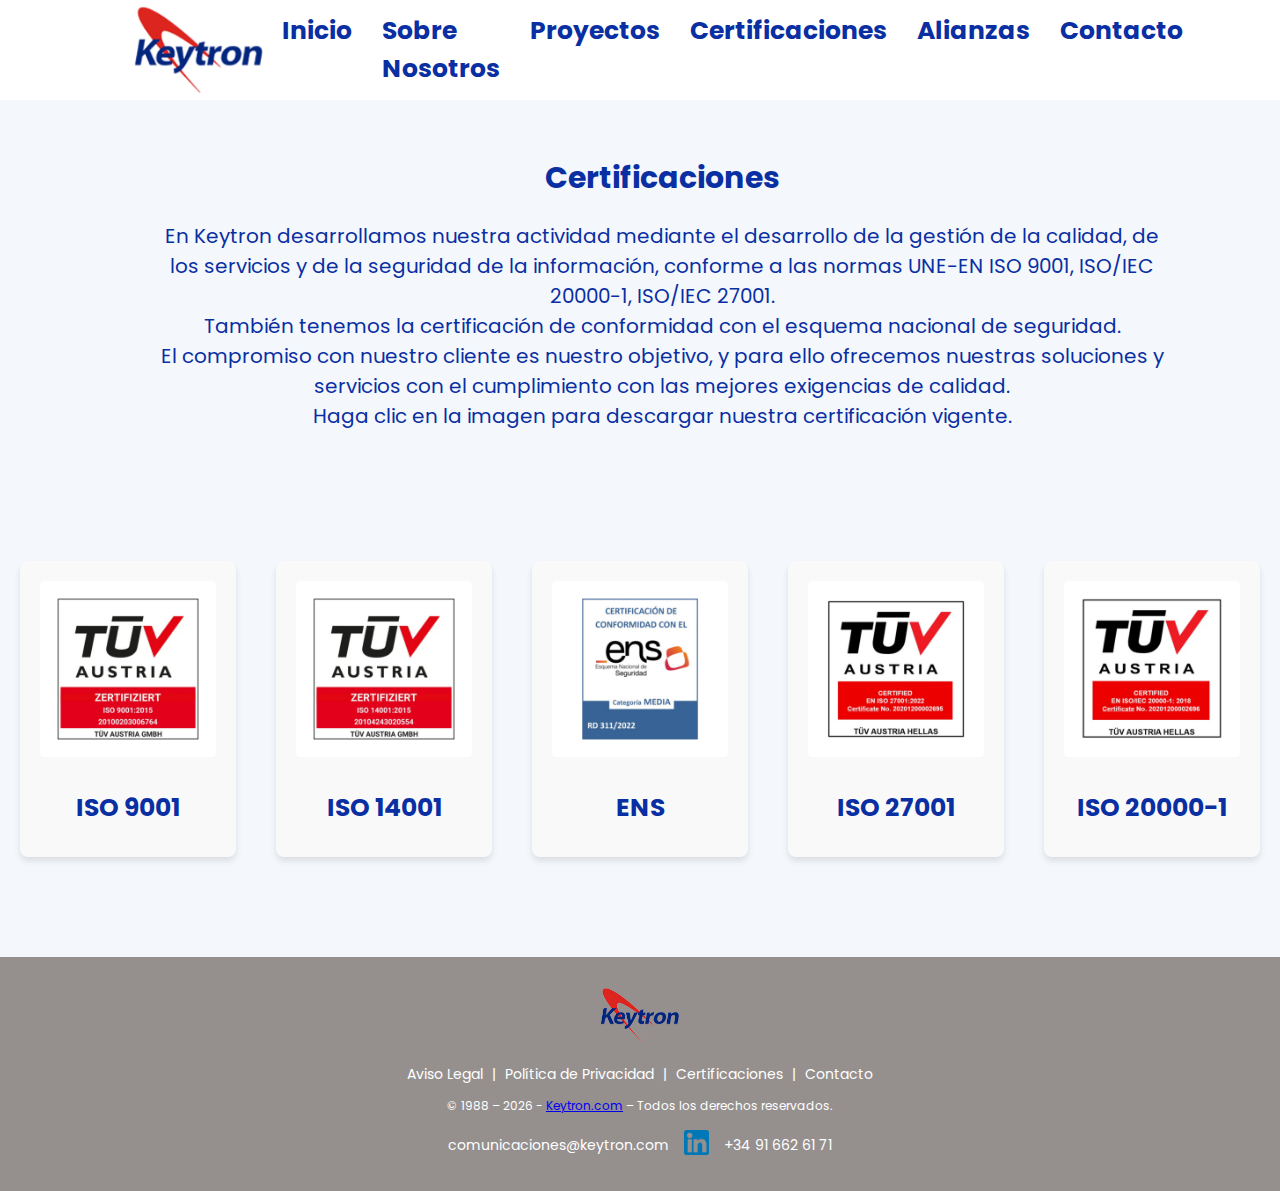
<file: certificaciones.html>
<!DOCTYPE html>
<html lang="es">
    <head>
        <meta charset="UTF-8">
        <meta name="viewport" content="width=device-width, initial-scale=1.0">
        <meta name="description" content="Keytron ofrece soluciones avanzadas en ciberseguridad, infraestructuras IT y servicios tecnológicos a medida.">
        <meta name="robots" content="index, follow">
        <link rel="canonical" href="https://www.keytron.com/">
            <title>Certificaciones | Keytron</title>
        <link rel="stylesheet" type="text/css" media="screen" href="style.css">
    </head>
    <body>
        <nav class="menu">
            <a href="index.html" class="logo">
                <img src="img/logo.png" alt="Keytron">
            </a>
            <div class="linksmenu">
                <a href="index.html">Inicio</a>
                <a href="aboutus.html">Sobre Nosotros</a>
                <a href="projects.html">Proyectos</a>
                <a href="certificaciones.html">Certificaciones</a>
                <a href="alianzas.html">Alianzas</a>
                <a href="contact.html">Contacto</a>
            </div>
        </nav>
<br><br><br>

<!--bloque de texto descriptivo de certificaciones-->
                <section class="certif"> <!--bloque soluciones de infraestructura-->
            <div class="textcertif">
                <h1>Certificaciones</h1>
                <p>En Keytron desarrollamos nuestra actividad mediante el desarrollo de la gestión de la calidad, de los servicios y de la seguridad de la información, conforme a las normas UNE-EN ISO 9001, ISO/IEC 20000-1, ISO/IEC 27001.<br>
                    También tenemos la certificación de conformidad con el esquema nacional de seguridad.<br>
                    El compromiso con nuestro cliente es nuestro objetivo, y para ello ofrecemos nuestras soluciones y servicios con el cumplimiento con las mejores exigencias de calidad.<br>
                    Haga clic en la imagen para descargar nuestra certificación vigente.</p>      
            </div>

            <div class="gridcertif">
                <div class="itemcertif">
                    <a href="archivos/certificado-iso9001.pdf" download="Certificado_ISO_9001"><img src="img/certificaciones/ISO99001.png" alt="Certificación ISO 9001"></a>
                    <h2>ISO 9001</h2>
                </div>

                <div class="itemcertif">
                    <a href="archivos/certificado-iso14001.pdf" download="Certificado_ISO_14001"><img src="img/certificaciones/ISO14001.png" alt="Certificación ISO 14001"></a>
                    <h2>ISO 14001</h2>
                </div>
                <div class="itemcertif">
                    <a href="archivos/certificadoENS.pdf" download="Certificado_ENS"><img src="img/certificaciones/ENS.png" alt="Certificación ENS"></a>
                    <h2>ENS</h2>
                </div>

                <div class="itemcertif">
                    <a href="archivos/certificado-iso27001.pdf" download="Certificado_ISO_27001"><img src="img/certificaciones/ISO27001.png" alt="Certificación ISO 27001"></a>
                    <h2>ISO 27001</h2>
                </div>

                <div class="itemcertif">
                    <a href="archivos/certificado-iso20000.pdf" download="Certificado_ISO_20000-1"><img src="img/certificaciones/ISO20000.png" alt="Certificación ISO 20000-1"></a>
                    <h2>ISO 20000-1</h2>
                </div>
            </div>     

        </section>
<!--fin del bloque de certificaciones-->    
<BR><BR>    

        <footer class="sticky-footer">
    <div class="footer-container">
        <!-- LOGO -->
        <div class="footer-logo">
            <img src="img/logokeytron.png" alt="Logotipo de Keytron" class="logo-peque">
        </div>

        <!-- ENLACES LEGALES -->
        <nav class="footer-links" aria-label="Enlaces legales">
            <a href="avisolegal.html">Aviso Legal</a> |
            <a href="politica-privacidad.html">Política de Privacidad</a> |
            <a href="certificaciones.html">Certificaciones</a> |
            <a href="contact.html">Contacto</a>
        </nav>

        <!-- COPYRIGHT -->
        <p class="footer-copy">
            © 1988 – 2026 - <a href="https://www.keytron.com">Keytron.com</a> – Todos los derechos reservados.
        </p>

        <!-- CONTACTO / NAVTOP -->
        <div id="navtop">
            <a href="mailto:comunicaciones@keytron.com">comunicaciones@keytron.com</a>
            <a href="https://www.linkedin.com/company/keytron-com/">
                <img src="img/linkedin.png" alt="Icono de LinkedIn" id="linkedin">
            </a>
            <a href="tel:916626171">+34 91 662 61 71</a>
        </div>
    </div>
</footer>

    </body>
</html>
</file>
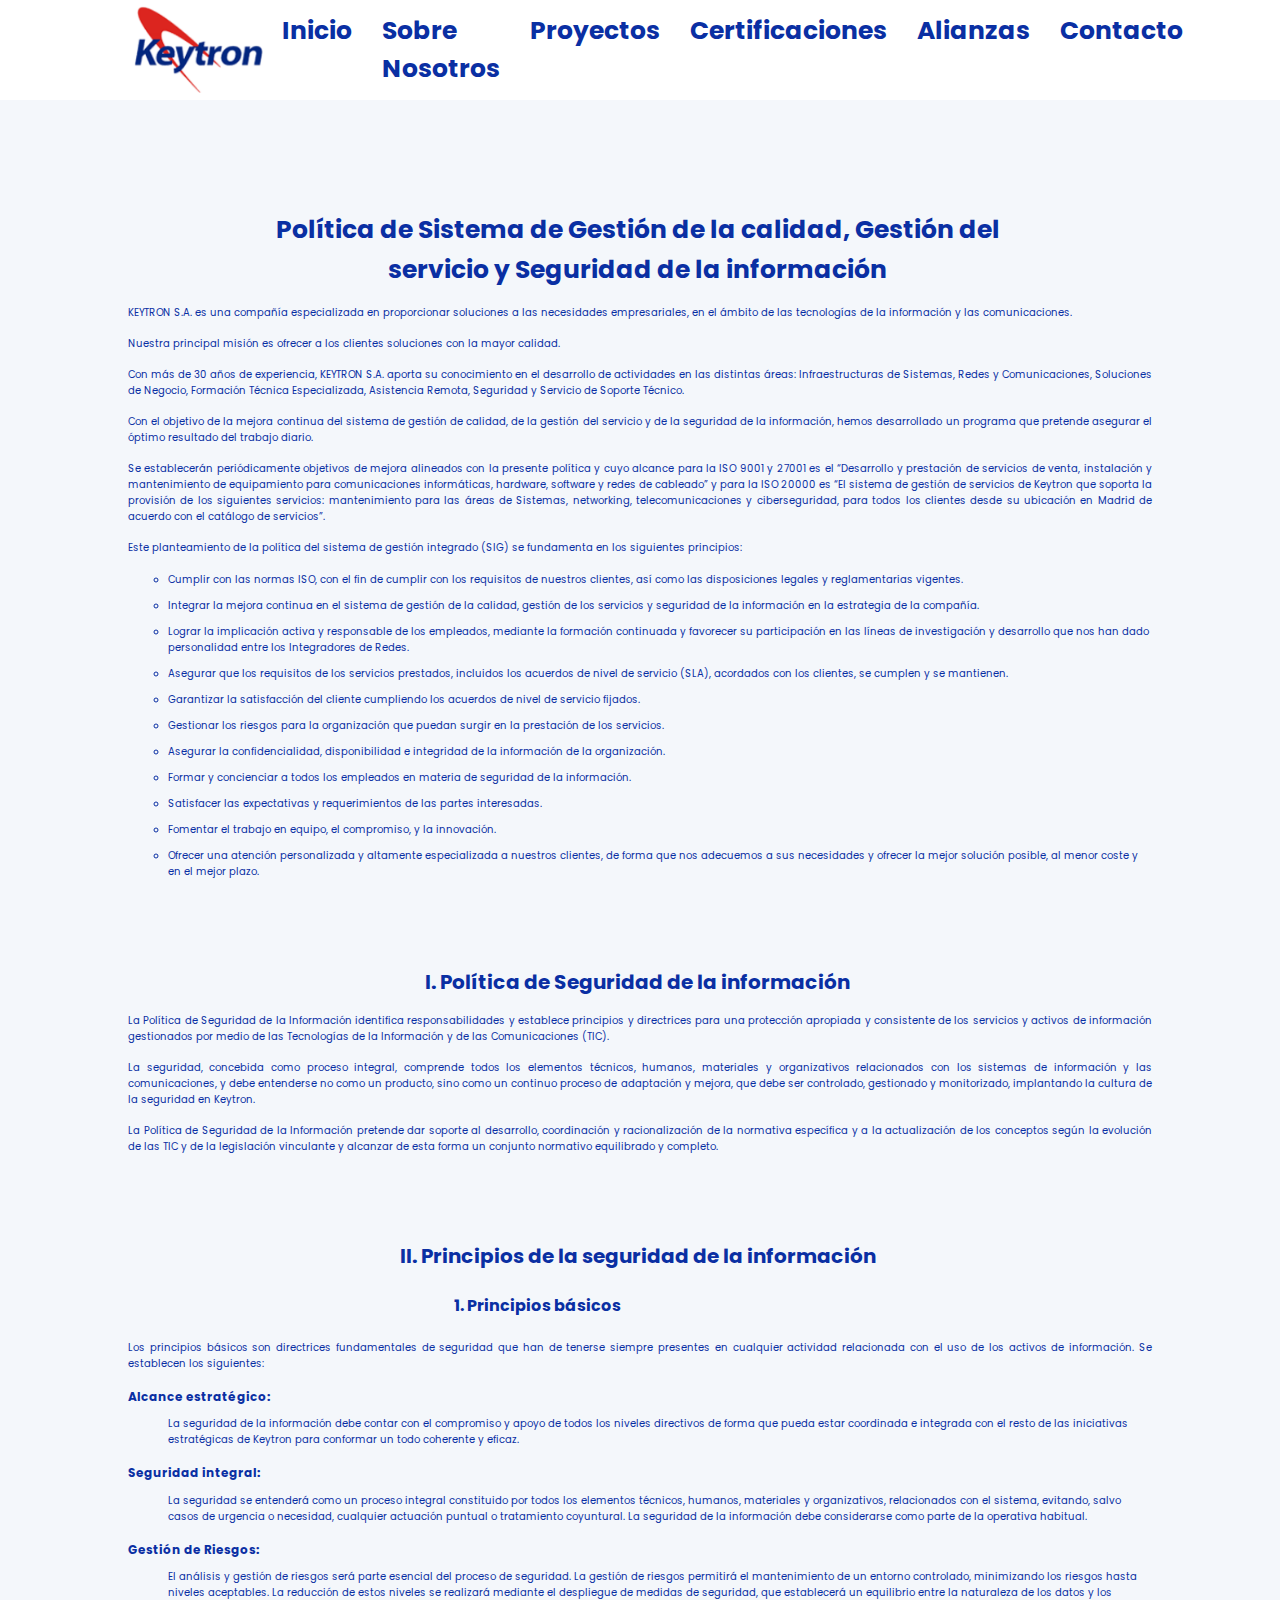
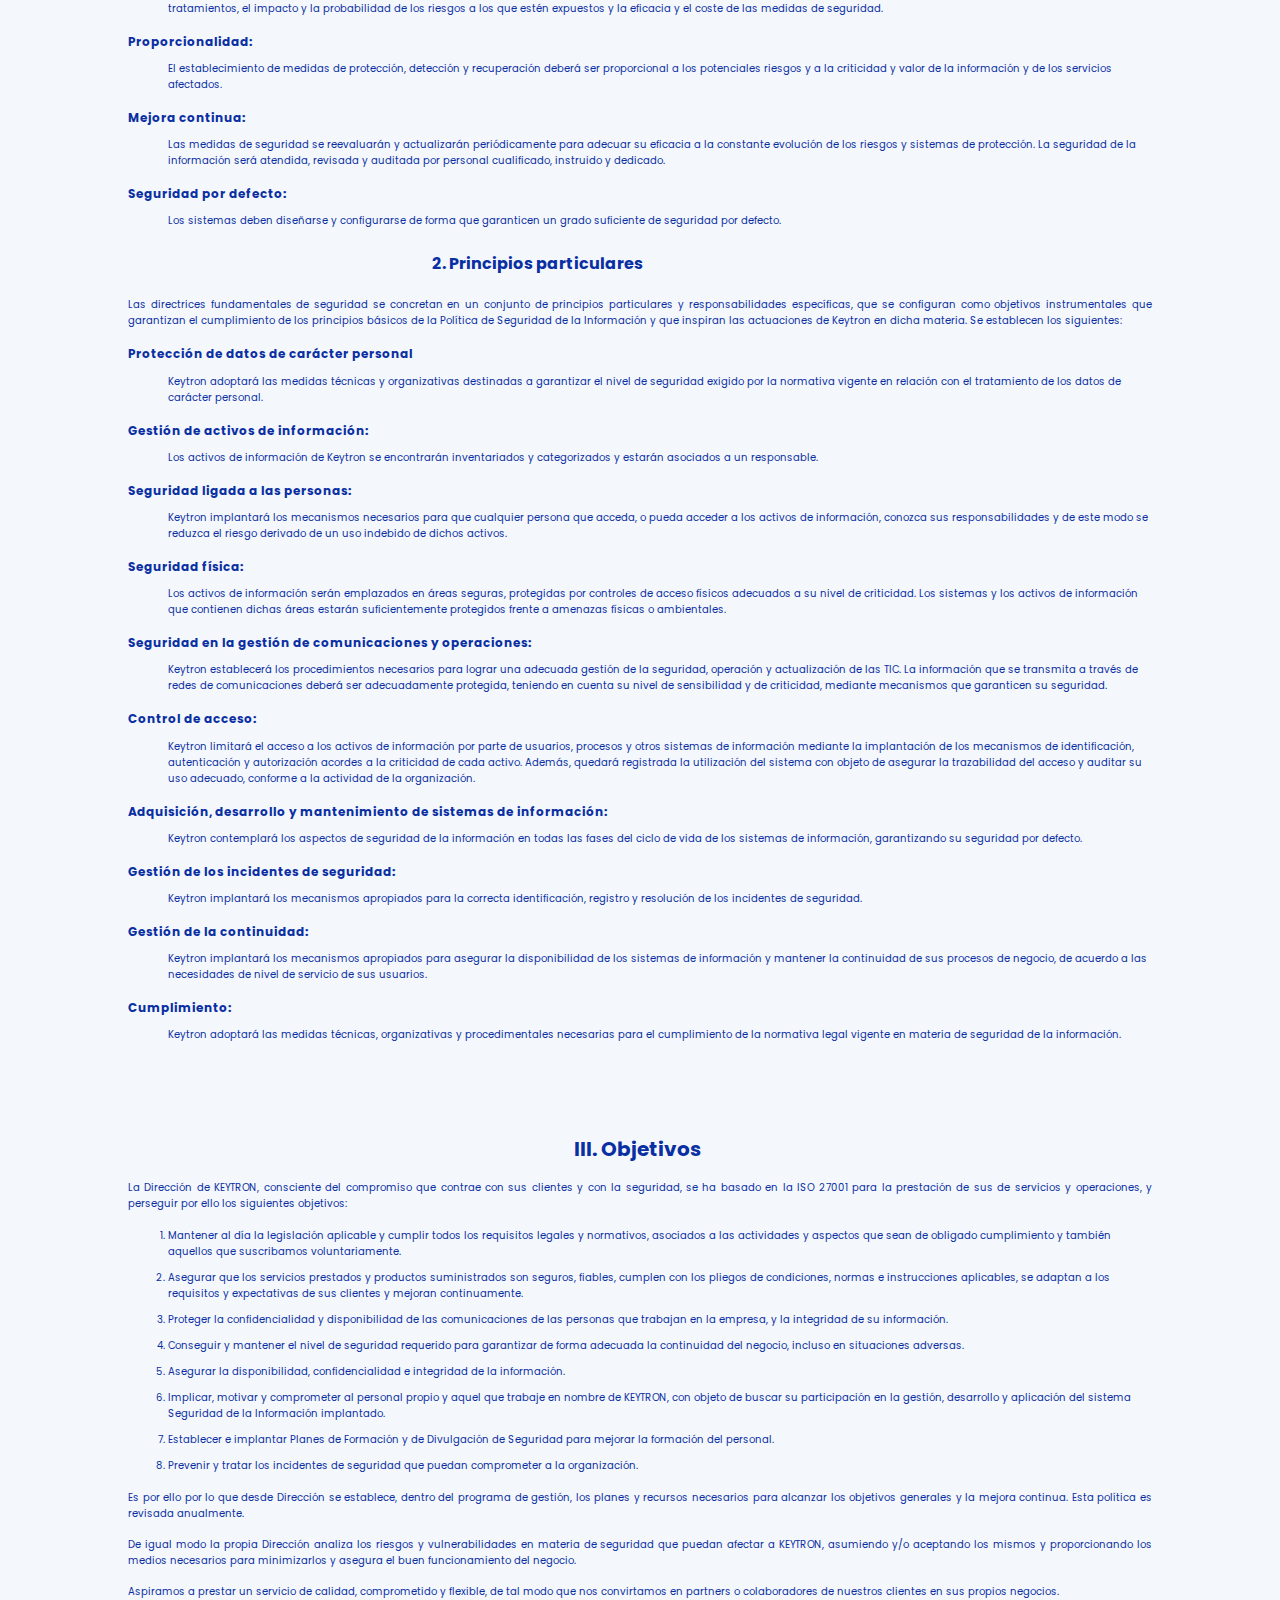
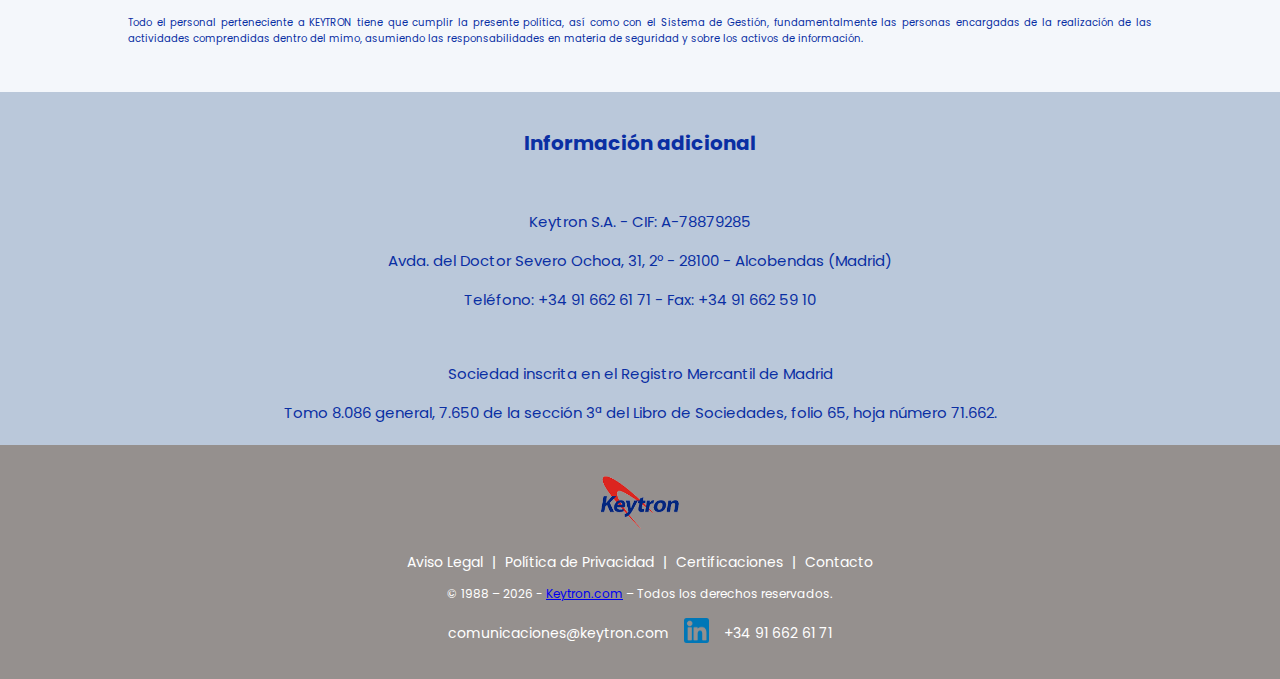
<file: politica-privacidad.html>
<!DOCTYPE html>
<html lang="es">
    <head>
        <meta charset="UTF-8">
        <meta name="viewport" content="width=device-width, initial-scale=1.0">
        <meta name="description" content="Keytron ofrece soluciones avanzadas en ciberseguridad, infraestructuras IT y servicios tecnológicos a medida.">
        <meta name="robots" content="index, follow">
        <link rel="canonical" href="https://www.keytron.com/">
            <title>Política de Privacidad | Keytron</title>
        <link rel="stylesheet" type="text/css" media="screen" href="style.css">
    </head>
    <body>
        <nav class="menu">
            <a href="index.html" class="logo">
                <img src="img/logo.png" alt="Keytron">
            </a>
            <div class="linksmenu">
                <a href="index.html">Inicio</a>
                <a href="aboutus.html">Sobre Nosotros</a>
                <a href="projects.html">Proyectos</a>
                <a href="certificaciones.html">Certificaciones</a>
                <a href="alianzas.html">Alianzas</a>
                <a href="contact.html">Contacto</a>
            </div>
        </nav>
<br><br><br><br><br><br>


<section>
    <div class="avisolegal">
        <h1>Política de Sistema de Gestión de la calidad, Gestión del servicio y Seguridad de la información</h1>
        <p>KEYTRON S.A. es una compañía especializada en proporcionar soluciones a las necesidades empresariales, en el ámbito de las tecnologías de la información y las comunicaciones.</p>
        <p>Nuestra principal misión es ofrecer a los clientes soluciones con la mayor calidad.</p>
        <p>Con más de 30 años de experiencia, KEYTRON S.A. aporta su conocimiento en el desarrollo de actividades en las distintas áreas: Infraestructuras de Sistemas, Redes y Comunicaciones, Soluciones de Negocio, Formación Técnica Especializada, Asistencia Remota, Seguridad y Servicio de Soporte Técnico.</p>
        <p>Con el objetivo de la mejora continua del sistema de gestión de calidad, de la gestión del servicio y de la seguridad de la información, hemos desarrollado un programa que pretende asegurar el óptimo resultado del trabajo diario.</p>
        <p>Se establecerán periódicamente objetivos de mejora alineados con la presente política y cuyo alcance para la ISO 9001 y 27001 es el “Desarrollo y prestación de servicios de venta, instalación y mantenimiento de equipamiento para comunicaciones informáticas, hardware, software y redes de cableado” y para la ISO 20000 es “El sistema de gestión de servicios de Keytron que soporta la provisión de los siguientes servicios: mantenimiento para las áreas de Sistemas, networking, telecomunicaciones y ciberseguridad, para todos los clientes desde su ubicación en Madrid de acuerdo con el catálogo de servicios”.</p>
        <p>Este planteamiento de la política del sistema de gestión integrado (SIG) se fundamenta en los siguientes principios:</p>
        <ol>
            <li type="circle">Cumplir con las normas ISO, con el fin de cumplir con los requisitos de nuestros clientes, así como las disposiciones legales y reglamentarias vigentes.</li>
            <li type="circle">Integrar la mejora continua en el sistema de gestión de la calidad, gestión de los servicios y seguridad de la información en la estrategia de la compañía.</li>
            <li type="circle">Lograr la implicación activa y responsable de los empleados, mediante la formación continuada y favorecer su participación en las líneas de investigación y desarrollo que nos han dado personalidad entre los Integradores de Redes.</li>
            <li type="circle">Asegurar que los requisitos de los servicios prestados, incluidos los acuerdos de nivel de servicio (SLA), acordados con los clientes, se cumplen y se mantienen.</li>
            <li type="circle">Garantizar la satisfacción del cliente cumpliendo los acuerdos de nivel de servicio fijados.</li>
            <li type="circle">Gestionar los riesgos para la organización que puedan surgir en la prestación de los servicios.</li>
            <li type="circle">Asegurar la confidencialidad, disponibilidad e integridad de la información de la organización.</li>
            <li type="circle">Formar y concienciar a todos los empleados en materia de seguridad de la información.</li>
            <li type="circle">Satisfacer las expectativas y requerimientos de las partes interesadas.</li>
            <li type="circle">Fomentar el trabajo en equipo, el compromiso, y la innovación.</li>
            <li type="circle">Ofrecer una atención personalizada y altamente especializada a nuestros clientes, de forma que nos adecuemos a sus necesidades y ofrecer la mejor solución posible, al menor coste y en el mejor plazo.</li>
        </ol>
    
    </div>
        <div class="avisolegal">
        <h2>I. Política de Seguridad de la información</h2>
        <p>La Política de Seguridad de la Información identifica responsabilidades y establece principios y directrices para una protección apropiada y consistente de los servicios y activos de información gestionados por medio de las Tecnologías de la Información y de las Comunicaciones (TIC).</p>
        <p>La seguridad, concebida como proceso integral, comprende todos los elementos técnicos, humanos, materiales y organizativos relacionados con los sistemas de información y las comunicaciones, y debe entenderse no como un producto, sino como un continuo proceso de adaptación y mejora, que debe ser controlado, gestionado y monitorizado, implantando la cultura de la seguridad en Keytron.</p>
        <p>La Política de Seguridad de la Información pretende dar soporte al desarrollo, coordinación y racionalización de la normativa específica y a la actualización de los conceptos según la evolución de las TIC y de la legislación vinculante y alcanzar de esta forma un conjunto normativo equilibrado y completo.</p>
    </div>
    <div class="avisolegal">
        <h2>II. Principios de la seguridad de la información</h2>
        <h4>1. Principios básicos</h4>
        <p>Los principios básicos son directrices fundamentales de seguridad que han de tenerse siempre presentes en cualquier actividad relacionada con el uso de los activos de información. Se establecen los siguientes:</p>
        <dl class="puntospolp">
            <dt>Alcance estratégico:</dt>
                <dd>La seguridad de la información debe contar con el compromiso y apoyo de todos los niveles directivos de forma que pueda estar coordinada e integrada con el resto de las iniciativas estratégicas de Keytron para conformar un todo coherente y eficaz.</dd>
            <dt>Seguridad integral:</dt>
                <dd>La seguridad se entenderá como un proceso integral constituido por todos los elementos técnicos, humanos, materiales y organizativos, relacionados con el sistema, evitando, salvo casos de urgencia o necesidad, cualquier actuación puntual o tratamiento coyuntural. La seguridad de la información debe considerarse como parte de la operativa habitual.</dd>
            <dt>Gestión de Riesgos:</dt>
                <dd>El análisis y gestión de riesgos será parte esencial del proceso de seguridad. La gestión de riesgos permitirá el mantenimiento de un entorno controlado, minimizando los riesgos hasta niveles aceptables. La reducción de estos niveles se realizará mediante el despliegue de medidas de seguridad, que establecerá un equilibrio entre la naturaleza de los datos y los tratamientos, el impacto y la probabilidad de los riesgos a los que estén expuestos y la eficacia y el coste de las medidas de seguridad.</dd>
            <dt>Proporcionalidad:</dt>
                <dd>El establecimiento de medidas de protección, detección y recuperación deberá ser proporcional a los potenciales riesgos y a la criticidad y valor de la información y de los servicios afectados.</dd>
            <dt>Mejora continua:</dt>
                <dd>Las medidas de seguridad se reevaluarán y actualizarán periódicamente para adecuar su eficacia a la constante evolución de los riesgos y sistemas de protección. La seguridad de la información será atendida, revisada y auditada por personal cualificado, instruido y dedicado.</dd>                
            <dt>Seguridad por defecto:</dt>
                <dd>Los sistemas deben diseñarse y configurarse de forma que garanticen un grado suficiente de seguridad por defecto.</dd>
        </dl>

        <h4>2. Principios particulares</h4>
        <p>Las directrices fundamentales de seguridad se concretan en un conjunto de principios particulares y responsabilidades específicas, que se configuran como objetivos instrumentales que garantizan el cumplimiento de los principios básicos de la Política de Seguridad de la Información y que inspiran las actuaciones de Keytron en dicha materia. Se establecen los siguientes:</p>
        <dl class="puntospolp">
            <dt>Protección de datos de carácter personal</dt>
            <dd>Keytron adoptará las medidas técnicas y organizativas destinadas a garantizar el nivel de seguridad exigido por la normativa vigente en relación con el tratamiento de los datos de carácter personal.</dd>
            <dt>Gestión de activos de información:</dt>
            <dd>Los activos de información de Keytron se encontrarán inventariados y categorizados y estarán asociados a un responsable.</dd>
            <dt>Seguridad ligada a las personas:</dt>
            <dd>Keytron implantará los mecanismos necesarios para que cualquier persona que acceda, o pueda acceder a los activos de información, conozca sus responsabilidades y de este modo se reduzca el riesgo derivado de un uso indebido de dichos activos.</dd>
            <dt>Seguridad física:</dt>
            <dd>Los activos de información serán emplazados en áreas seguras, protegidas por controles de acceso físicos adecuados a su nivel de criticidad. Los sistemas y los activos de información que contienen dichas áreas estarán suficientemente protegidos frente a amenazas físicas o ambientales.</dd>
            <dt>Seguridad en la gestión de comunicaciones y operaciones:</dt>
            <dd>Keytron establecerá los procedimientos necesarios para lograr una adecuada gestión de la seguridad, operación y actualización de las TIC. La información que se transmita a través de redes de comunicaciones deberá ser adecuadamente protegida, teniendo en cuenta su nivel de sensibilidad y de criticidad, mediante mecanismos que garanticen su seguridad.</dd>
            <dt>Control de acceso:</dt>
            <dd>Keytron limitará el acceso a los activos de información por parte de usuarios, procesos y otros sistemas de información mediante la implantación de los mecanismos de identificación, autenticación y autorización acordes a la criticidad de cada activo. Además, quedará registrada la utilización del sistema con objeto de asegurar la trazabilidad del acceso y auditar su uso adecuado, conforme a la actividad de la organización.</dd>
            <dt>Adquisición, desarrollo y mantenimiento de sistemas de información:</dt>
            <dd>Keytron contemplará los aspectos de seguridad de la información en todas las fases del ciclo de vida de los sistemas de información, garantizando su seguridad por defecto.</dd>
            <dt>Gestión de los incidentes de seguridad:</dt>
            <dd>Keytron implantará los mecanismos apropiados para la correcta identificación, registro y resolución de los incidentes de seguridad.</dd>
            <dt>Gestión de la continuidad:</dt>
            <dd>Keytron implantará los mecanismos apropiados para asegurar la disponibilidad de los sistemas de información y mantener la continuidad de sus procesos de negocio, de acuerdo a las necesidades de nivel de servicio de sus usuarios.</dd>
            <dt>Cumplimiento:</dt>
            <dd>Keytron adoptará las medidas técnicas, organizativas y procedimentales necesarias para el cumplimiento de la normativa legal vigente en materia de seguridad de la información.</dd>
        </dl>

    </div>
    <div class="avisolegal">
        <h2>III. Objetivos</h2>
        <p>La Dirección de KEYTRON, consciente del compromiso que contrae con sus clientes y con la seguridad, se ha basado en la ISO 27001 para la prestación de sus de servicios y operaciones, y perseguir por ello los siguientes objetivos:</p>
        <ol>
            <li>Mantener al día la legislación aplicable y cumplir todos los requisitos legales y normativos, asociados a las actividades y aspectos que sean de obligado cumplimiento y también aquellos que suscribamos voluntariamente.</li>
            <li>Asegurar que los servicios prestados y productos suministrados son seguros, fiables, cumplen con los pliegos de condiciones, normas e instrucciones aplicables, se adaptan a los requisitos y expectativas de sus clientes y mejoran continuamente.</li>
            <li>Proteger la confidencialidad y disponibilidad de las comunicaciones de las personas que trabajan en la empresa, y la integridad de su información.</li>
            <li>Conseguir y mantener el nivel de seguridad requerido para garantizar de forma adecuada la continuidad del negocio, incluso en situaciones adversas.</li>
            <li>Asegurar la disponibilidad, confidencialidad e integridad de la información.</li>
            <li>Implicar, motivar y comprometer al personal propio y aquel que trabaje en nombre de KEYTRON, con objeto de buscar su participación en la gestión, desarrollo y aplicación del sistema Seguridad de la Información implantado.</li>
            <li>Establecer e implantar Planes de Formación y de Divulgación de Seguridad para mejorar la formación del personal.</li>
            <li>Prevenir y tratar los incidentes de seguridad que puedan comprometer a la organización.</li>
        </ol>        
        <p>Es por ello por lo que desde Dirección se establece, dentro del programa de gestión, los planes y recursos necesarios para alcanzar los objetivos generales y la mejora continua. Esta política es revisada anualmente.</p>
        <p>De igual modo la propia Dirección analiza los riesgos y vulnerabilidades en materia de seguridad que puedan afectar a KEYTRON, asumiendo y/o aceptando los mismos y proporcionando los medios necesarios para minimizarlos y asegura el buen funcionamiento del negocio.</p>
        <p>Aspiramos a prestar un servicio de calidad, comprometido y flexible, de tal modo que nos convirtamos en partners o colaboradores de nuestros clientes en sus propios negocios.</p>
        <p>Todo el personal perteneciente a KEYTRON tiene que cumplir la presente política, así como con el Sistema de Gestión, fundamentalmente las personas encargadas de la realización de las actividades comprendidas dentro del mimo, asumiendo las responsabilidades en materia de seguridad y sobre los activos de información.</p>
    </div>
</section>

<!--SECCIÓN INFORMACIÓN ADICIONAL-->
<section>
    <div class="infoadicional">
        <h3>Información adicional</h3>
        <br>
        <p>Keytron S.A. - CIF: A-78879285</p>
        <p>Avda. del Doctor Severo Ochoa, 31, 2º - 28100 - Alcobendas (Madrid)</p>
        <p>Teléfono: +34 91 662 61 71 - Fax: +34 91 662 59 10</p><br>
        <p>Sociedad inscrita en el Registro Mercantil de Madrid</p>
        <p>Tomo 8.086 general, 7.650 de la sección 3ª del Libro de Sociedades, folio 65, hoja número 71.662.</p>
    </div>
</section>


<!--FOOTER-->

       <footer role="contentinfo" class="sticky-footer">
    <div class="footer-container">
        <!-- LOGO -->
        <div class="footer-logo">
            <img src="img/logokeytron.png" alt="Logotipo de Keytron" class="logo-peque">
        </div>

        <!-- ENLACES LEGALES -->
        <nav class="footer-links" aria-label="Enlaces legales">
            <a href="avisolegal.html">Aviso Legal</a> |
            <a href="politica-privacidad.html">Política de Privacidad</a> |
            <a href="certificaciones.html">Certificaciones</a> |
            <a href="contact.html">Contacto</a>
        </nav>

        <!-- COPYRIGHT -->
        <p class="footer-copy">
            © 1988 – 2026 - <a href="https://www.keytron.com">Keytron.com</a> – Todos los derechos reservados.
        </p>

        <!-- CONTACTO / NAVTOP -->
        <div id="navtop">
            <a href="mailto:comunicaciones@keytron.com">comunicaciones@keytron.com</a>
            <a href="https://www.linkedin.com/company/keytron-com/">
                <img src="img/linkedin.png" alt="Icono de LinkedIn" id="linkedin">
            </a>
            <a href="tel:916626171">+34 91 662 61 71</a>
        </div>
    </div>
</footer>

    </body>
</html>
</file>
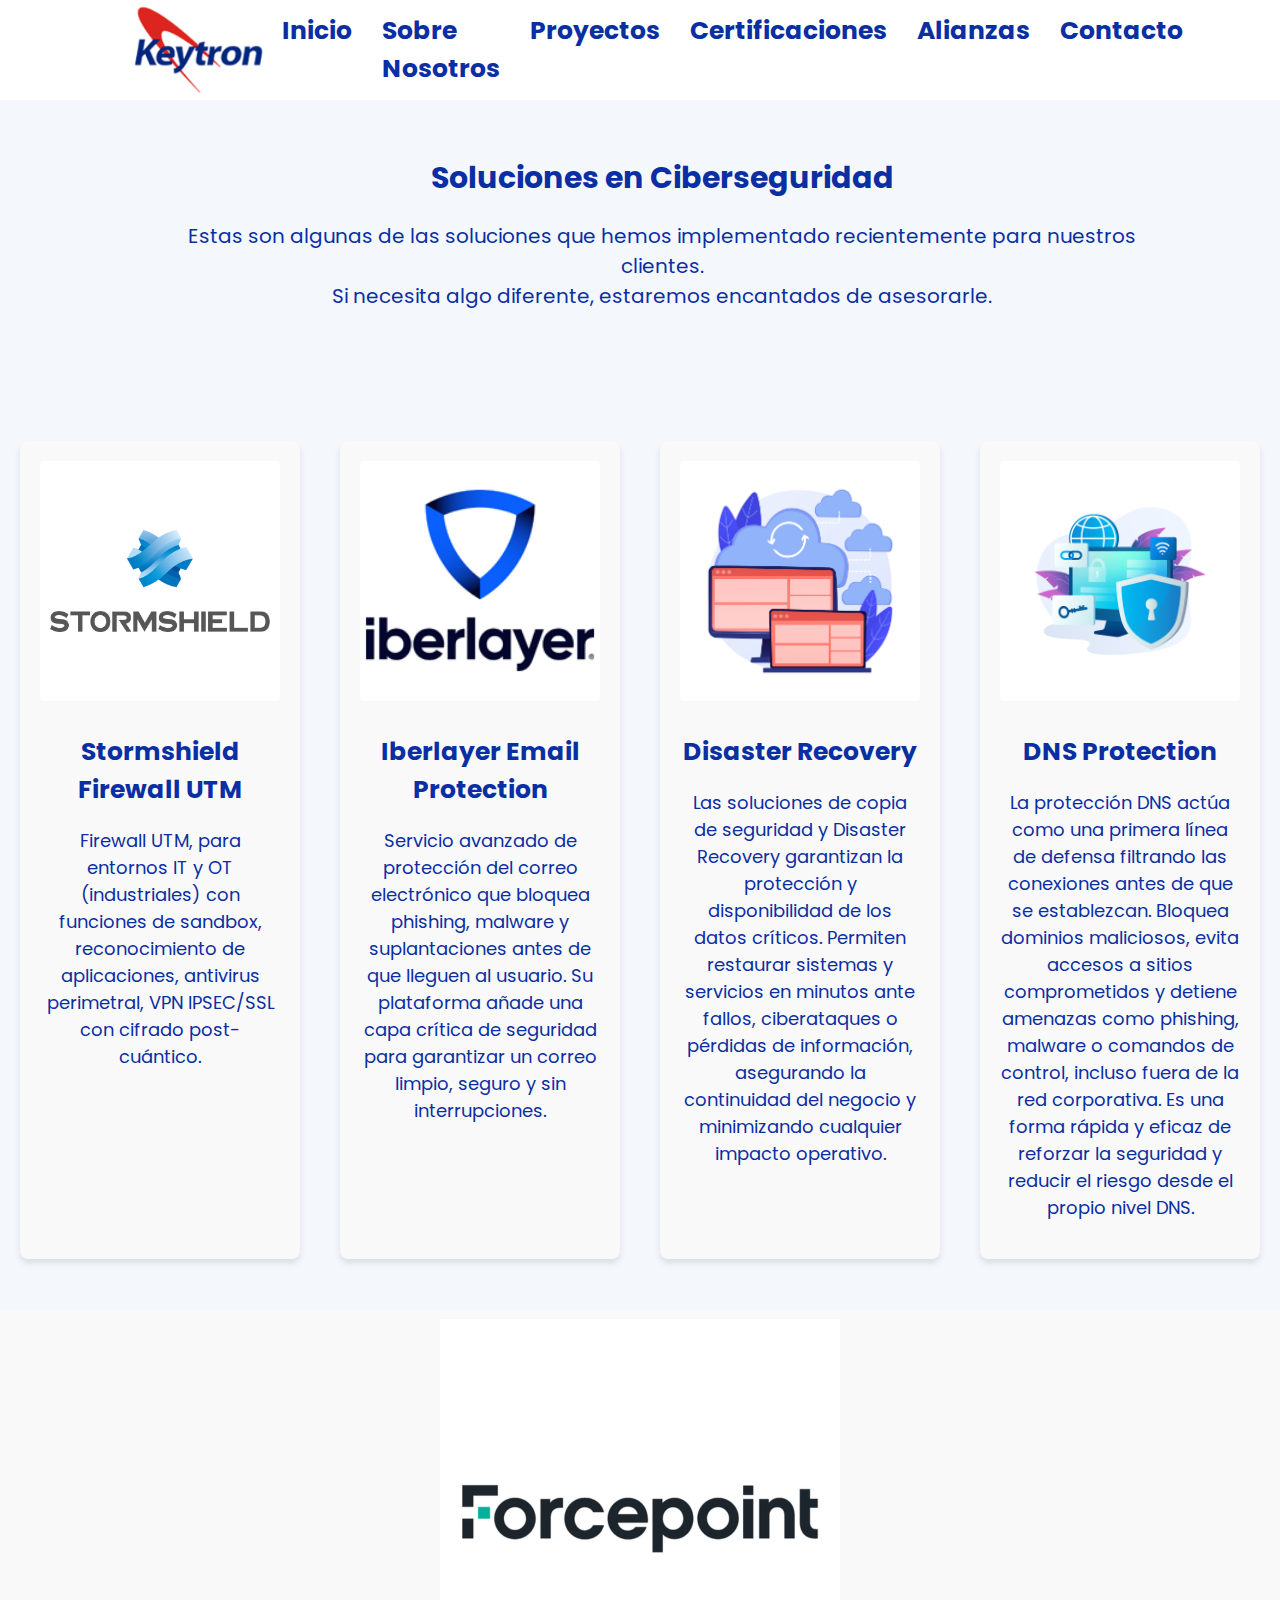
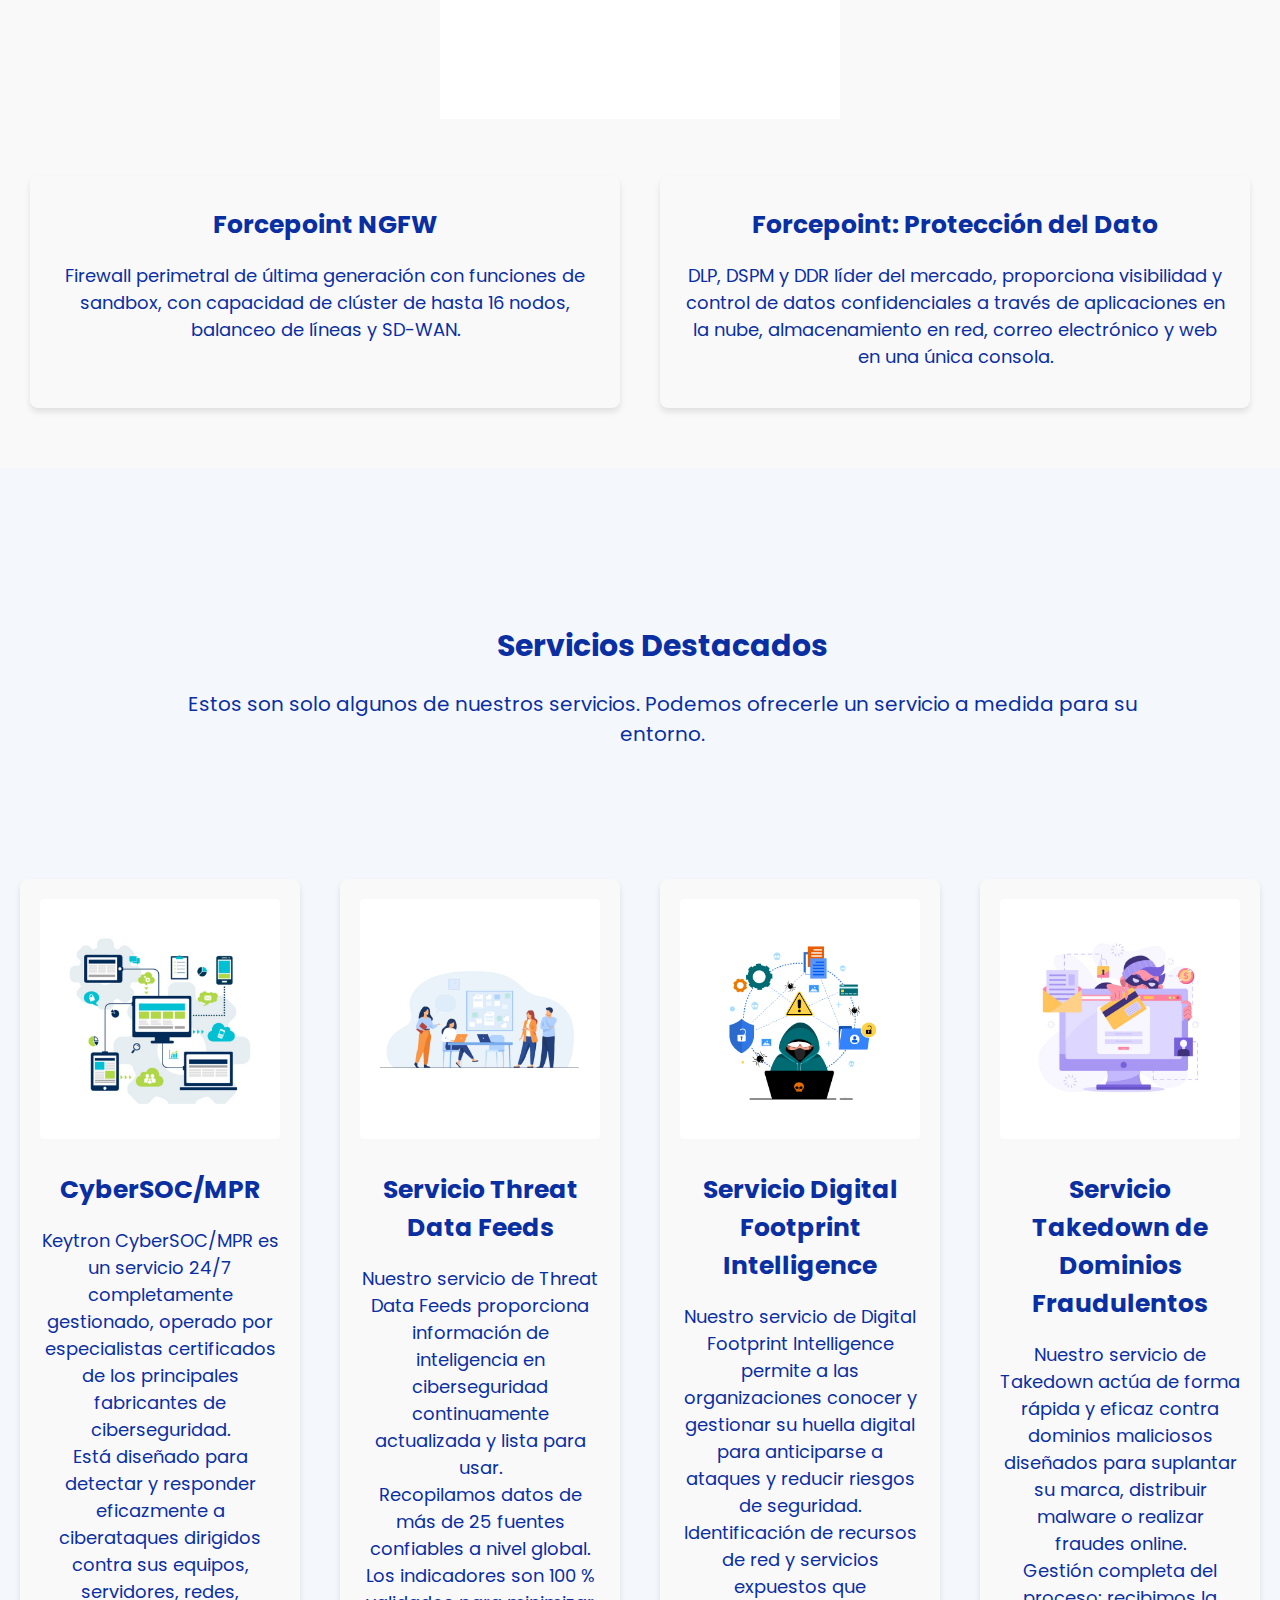
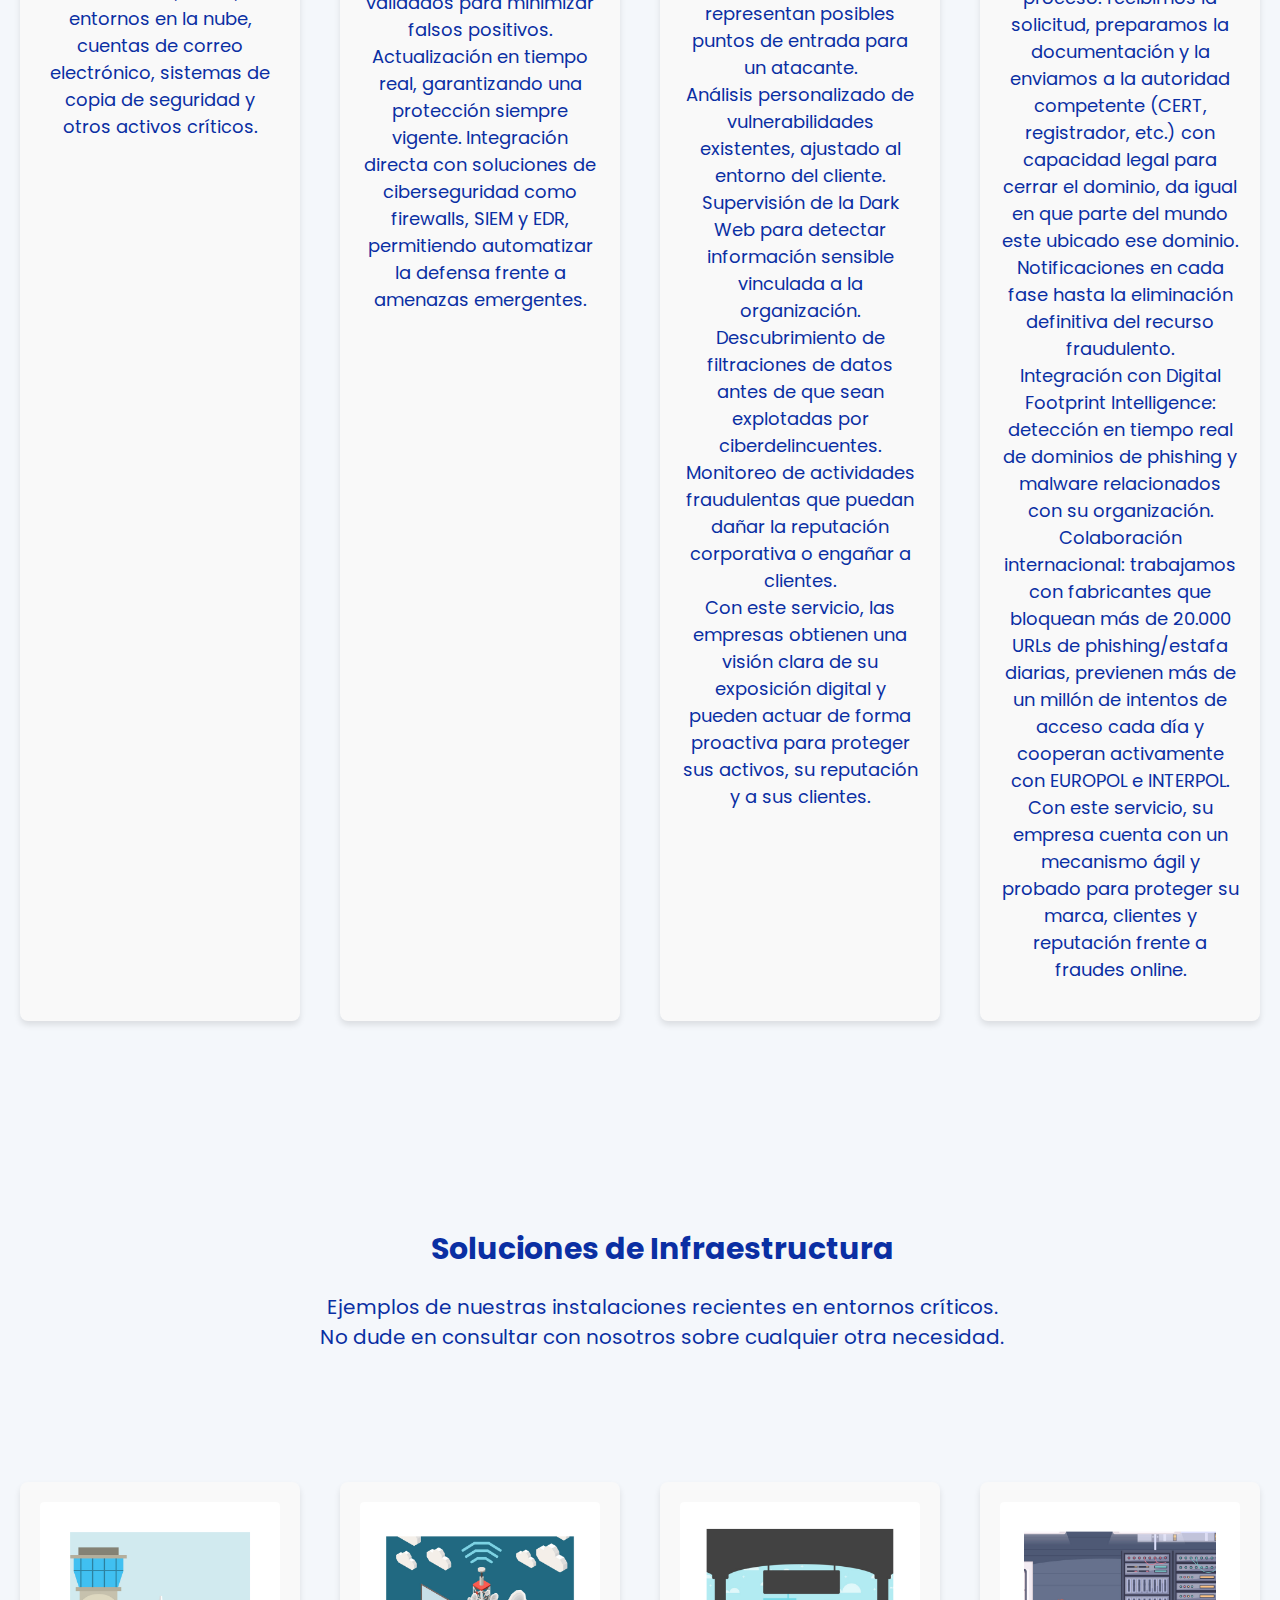
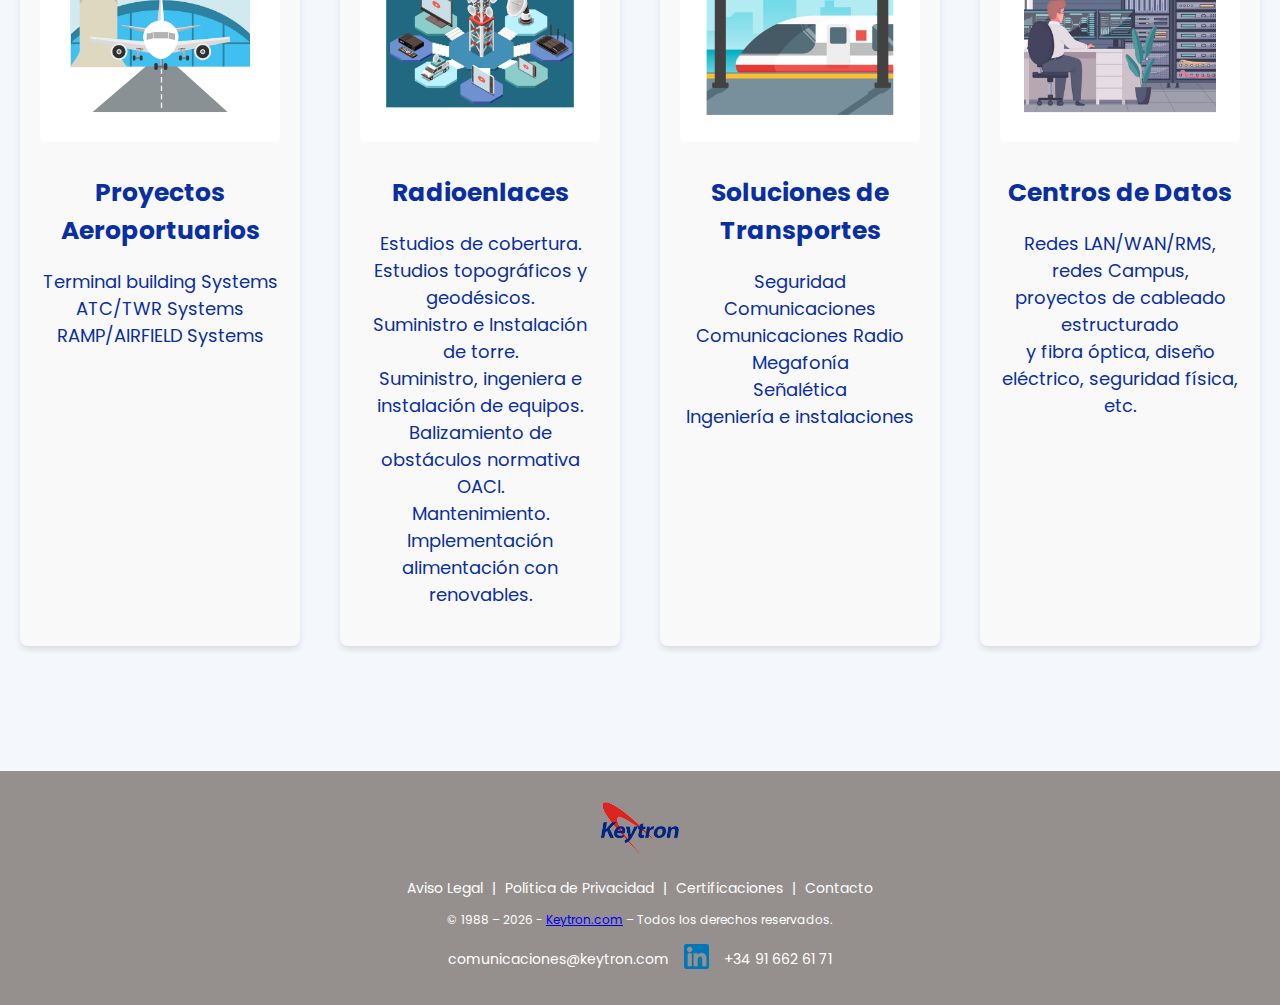
<file: projects.html>
<!DOCTYPE html>
<html lang="es">
    <head>
        <meta charset="UTF-8">
        <meta name="viewport" content="width=device-width, initial-scale=1.0">
        <meta name="description" content="Keytron ofrece soluciones avanzadas en ciberseguridad, infraestructuras IT y servicios tecnológicos a medida.">
        <meta name="robots" content="index, follow">
        <link rel="canonical" href="https://www.keytron.com/">
            <title>Proyectos | Keytron</title>
        <link rel="stylesheet" type="text/css" media="screen" href="style.css">
    </head>
    <body>
        <nav class="menu">
            <a href="index.html" class="logo">
                <img src="img/logo.png" alt="Keytron">
            </a>
            <div class="linksmenu">
                <a href="index.html">Inicio</a>
                <a href="aboutus.html">Sobre Nosotros</a>
                <a href="projects.html">Proyectos</a>
                <a href="certificaciones.html">Certificaciones</a>
                <a href="alianzas.html">Alianzas</a>
                <a href="contact.html">Contacto</a>
            </div>
        </nav>
<br><br><br>


        <section class="soluciones"> <!--primer bloque, soluciones-->
            <div class="solucionestext">
                <h1>Soluciones en Ciberseguridad</h1>
                <p>Estas son algunas de las soluciones que hemos implementado recientemente para nuestros clientes.<br>
                Si necesita algo diferente, estaremos encantados de asesorarle.</p>                
            </div>
            
            <div class="gridsoluciones">
                <div class="itemsolucion">
                    <img src="img/proyectos/soluciones/stormshield1.png" alt="Logo de Stormshield">
                    <h2>Stormshield Firewall UTM</h2>
                    <p>Firewall UTM, para entornos IT y OT (industriales) con funciones de sandbox, reconocimiento de aplicaciones, antivirus perimetral, VPN IPSEC/SSL con cifrado post-cuántico.</p>
                </div>

                <div class="itemsolucion">
                    <img src="img/proyectos/soluciones/iberlayer.png" alt="Logo de Iberlayer">
                    <h2>Iberlayer Email Protection</h2>
                    <p>Servicio avanzado de protección del correo electrónico que bloquea phishing, malware y suplantaciones antes de que lleguen al usuario. Su plataforma añade una capa crítica de seguridad para garantizar un correo limpio, seguro y sin interrupciones.</p>
                </div>

                <div class="itemsolucion">
                    <img src="img/proyectos/soluciones/disasterrecovery.jpg" alt="Imagen de Disaster Recovery">
                    <h2>Disaster Recovery</h2>
                    <p>Las soluciones de copia de seguridad y Disaster Recovery garantizan la protección y disponibilidad de los datos críticos. Permiten restaurar sistemas y servicios en minutos ante fallos, ciberataques o pérdidas de información, asegurando la continuidad del negocio y minimizando cualquier impacto operativo.</p>
                </div>

                <div class="itemsolucion">
                    <img src="img/proyectos/soluciones/dnsprotection.jpg" alt="Imagen de DNS Protection">
                    <h2>DNS Protection</h2>
                    <p>La protección DNS actúa como una primera línea de defensa filtrando las conexiones antes de que se establezcan. Bloquea dominios maliciosos, evita accesos a sitios comprometidos y detiene amenazas como phishing, malware o comandos de control, incluso fuera de la red corporativa. Es una forma rápida y eficaz de reforzar la seguridad y reducir el riesgo desde el propio nivel DNS.</p>
                </div>
            </div>
            <div class="contenedorfp"> <!-- grid de forcepoint-->
                <img src="img/proyectos/soluciones/forcepoint1.png" class="imgforcepoint" alt="Logo de Forcepoint">
                <div class="gridfp">
                    <div class="itemsolucion">
                        <h2>Forcepoint NGFW</h2>
                        <p>Firewall perimetral de última generación con funciones de sandbox, con capacidad de clúster de hasta 16 nodos, balanceo de líneas y SD-WAN.</p>
                    </div>
                    <div class="itemsolucion">
                        <h2>Forcepoint: Protección del Dato</h2>
                        <p>DLP, DSPM y DDR líder del mercado, proporciona visibilidad y control de datos confidenciales a través de aplicaciones en la nube, almacenamiento en red, correo electrónico y web en una única consola.</p>
                    </div>
                </div>
            </div>

        </section> <!--Fin del bloque soluciones-->
        <br><br><br>

        
                <section class="soluciones"> <!--bloque servicios-->
            <div class="solucionestext">
                <h1>Servicios Destacados</h1>
                <p>Estos son solo algunos de nuestros servicios. Podemos ofrecerle un servicio a medida para su entorno.</p>      
            </div>

            <div class="gridsoluciones">
                    <div class="itemsolucion">
                        <img src="img/proyectos/servicios/serv1.png" alt="Imagen de ordenadores conectados a distintos dispositivos">
                        <h2>CyberSOC/MPR</h2>
                        <p>Keytron CyberSOC/MPR es un servicio 24/7 completamente gestionado, operado por especialistas certificados de los principales fabricantes de ciberseguridad.<br>
                            Está diseñado para detectar y responder eficazmente a ciberataques dirigidos contra sus equipos, servidores, redes, entornos en la nube, cuentas de correo electrónico,
                             sistemas de copia de seguridad y otros activos críticos.</p>
                    </div>

                    <div class="itemsolucion">
                        <img src="img/proyectos/servicios/serv2.png" alt="Imagen de oficina y trabajadores">
                        <h2>Servicio Threat Data Feeds</h2>
                        <p>Nuestro servicio de Threat Data Feeds proporciona información de inteligencia en ciberseguridad continuamente actualizada y lista para usar.<br>
                        Recopilamos datos de más de 25 fuentes confiables a nivel global. Los indicadores son 100 % validados para minimizar falsos positivos. <br>
                        Actualización en tiempo real, garantizando una protección siempre vigente. Integración directa con soluciones de ciberseguridad como firewalls, SIEM y EDR, 
                        permitiendo automatizar la defensa frente a amenazas emergentes.</p>
                    </div>

                    <div class="itemsolucion">
                        <img src="img/proyectos/servicios/serv3.png" alt="Imagen de alerta por ciberataque">
                        <h2>Servicio Digital Footprint Intelligence</h2>
                        <p>Nuestro servicio de Digital Footprint Intelligence permite a las organizaciones conocer y gestionar su huella digital para anticiparse a ataques y reducir riesgos de seguridad.
                            Identificación de recursos de red y servicios expuestos que representan posibles puntos de entrada para un atacante.<br>
                            Análisis personalizado de vulnerabilidades existentes, ajustado al entorno del cliente.<br>
                            Supervisión de la Dark Web para detectar información sensible vinculada a la organización.<br>
                            Descubrimiento de filtraciones de datos antes de que sean explotadas por ciberdelincuentes.<br>
                            Monitoreo de actividades fraudulentas que puedan dañar la reputación corporativa o engañar a clientes.<br>
                            Con este servicio, las empresas obtienen una visión clara de su exposición digital y pueden actuar de forma proactiva para proteger sus activos, su reputación y a sus clientes.</p>
                    </div>

                <div class="itemsolucion">
                    <img src="img/proyectos/servicios/serv4.png" alt="Imagen de un ladrón robando una pantalla de ordenador">
                    <h2>Servicio Takedown de Dominios Fraudulentos</h2>
                    <p>Nuestro servicio de Takedown actúa de forma rápida y eficaz contra dominios maliciosos diseñados para suplantar su marca, distribuir malware o realizar fraudes online.<br>
                        Gestión completa del proceso: recibimos la solicitud, preparamos la documentación y la enviamos a la autoridad competente (CERT, registrador, etc.) con capacidad legal para cerrar el dominio, da igual en que parte del mundo este ubicado ese dominio.<br>
                        Notificaciones en cada fase hasta la eliminación definitiva del recurso fraudulento.<br>
                        Integración con Digital Footprint Intelligence: detección en tiempo real de dominios de phishing y malware relacionados con su organización.<br>
                        Colaboración internacional: trabajamos con fabricantes que bloquean más de 20.000 URLs de phishing/estafa diarias, previenen más de un millón de intentos de acceso cada día y cooperan activamente con EUROPOL e INTERPOL.<br>
                        Con este servicio, su empresa cuenta con un mecanismo ágil y probado para proteger su marca, clientes y reputación frente a fraudes online.</p>
                </div>
            </div>     

        </section> <!--Fin del bloque servicios-->

        <br><br><br>

        <section class="soluciones"> <!--bloque soluciones de infraestructura-->
            <div class="solucionestext">
                <h1>Soluciones de Infraestructura</h1>
                <p>Ejemplos de nuestras instalaciones recientes en entornos críticos.<br>
                No dude en consultar con nosotros sobre cualquier otra necesidad.</p>      
            </div>

            <div class="gridsoluciones">
                    <div class="itemsolucion">
                        <img src="img/proyectos/infra/inf1.png" alt="Imagen de oficina y trabajadores">
                        <h2>Proyectos Aeroportuarios</h2>
                        <p>Terminal building Systems<br>
                            ATC/TWR Systems<br>
                            RAMP/AIRFIELD Systems</p>
                    </div>

                    <div class="itemsolucion">
                        <img src="img/proyectos/infra/inf2.png" alt="Imagen de oficina y trabajadores">
                        <h2>Radioenlaces</h2>
                        <p>Estudios de cobertura.<br>
                            Estudios topográficos y geodésicos.<br>
                            Suministro e Instalación de torre.<br>
                            Suministro, ingeniera e instalación de equipos.<br>
                            Balizamiento de obstáculos normativa OACI.<br>
                            Mantenimiento.<br>
                            Implementación alimentación con renovables.</p>
                    </div>

                    <div class="itemsolucion">
                        <img src="img/proyectos/infra/inf3.png" alt="Imagen de alerta por ciberataque">
                        <h2>Soluciones de Transportes</h2>
                        <p>Seguridad<br>
                            Comunicaciones<br>
                            Comunicaciones Radio<br>
                            Megafonía<br>
                            Señalética<br>
                            Ingeniería e instalaciones</p>
                    </div>

                <div class="itemsolucion">
                    <img src="img/proyectos/infra/inf4.png" alt="Imagen de un ladrón robando una pantalla de ordenador">
                    <h2>Centros de Datos</h2>
                    <p>Redes LAN/WAN/RMS, redes Campus,<br>
                        proyectos de cableado estructurado <br>
                        y fibra óptica, diseño eléctrico, seguridad física,
                        etc.</p>
                </div>
            </div>     

        </section> <!--Fin del bloque soluciones de infraestructura-->
        <br><br><br>
        
        <footer class="sticky-footer">
    <div class="footer-container">
        <!-- LOGO -->
        <div class="footer-logo">
            <img src="img/logokeytron.png" alt="Logotipo de Keytron" class="logo-peque">
        </div>

        <!-- ENLACES LEGALES -->
        <nav class="footer-links" aria-label="Enlaces legales">
            <a href="avisolegal.html">Aviso Legal</a> |
            <a href="politica-privacidad.html">Política de Privacidad</a> |
            <a href="certificaciones.html">Certificaciones</a> |
            <a href="contact.html">Contacto</a>
        </nav>

        <!-- COPYRIGHT -->
        <p class="footer-copy">
            © 1988 – 2026 - <a href="https://www.keytron.com">Keytron.com</a> – Todos los derechos reservados.
        </p>

        <!-- CONTACTO / NAVTOP -->
        <div id="navtop">
            <a href="mailto:comunicaciones@keytron.com">comunicaciones@keytron.com</a>
            <a href="https://www.linkedin.com/company/keytron-com/">
                <img src="img/linkedin.png" alt="Icono de LinkedIn" id="linkedin">
            </a>
            <a href="tel:916626171">+34 91 662 61 71</a>
        </div>
    </div>
</footer>

    </body>
</html>
</file>
<file: style.css>
@import url('https://fonts.googleapis.com/css2?family=Poppins:wght@400;600;700&display=swap');

body {
    background-color: #f4f7fb;
    margin: 0;
    font-family: 'Poppins', sans-serif; 
}
/*INICIO ESTILOS INDEX Y ESTILOS COMPARTIDOS EN TODAS LAS PÁGINAS*/
    /*estilos de la barra superior*/
.menu { 
    background-color: #ffffff;
    display: flex;
    align-items: center;
    width: 100%;
    height: 100px;
    padding: 0 60px;   
    box-sizing: border-box;
    position: fixed;
}

.logo img {
    height: 100px;
    margin-left: 50px;
}

.linksmenu {
    display: flex;
    margin-left: auto;
    margin-right: 10px;
    gap: 30px;        
    padding-right: 50px;
    font-weight: bold;
    
}

.linksmenu a {
    text-decoration: none;
    color: #0a2fa3;
    font-size: 25px;
}
 /*fin de estilos de la barra superior*/


/*inicio estilos primer bloque */
.textoprincipal {
    display: flex;
    align-items: center;
    justify-content: space-between;
    margin-top: 250px;
    margin-bottom: 100px;
}

.ppaltext {
    max-width: 45%;
    margin-left: 300px;
}

.ppaltext h1 {
    color: #0a2fa3;
    font-size: 30px;
    font-weight: 700;
    margin-bottom: 20px;
    font-weight: bold;
}

.ppaltext p {
    color: #0a2fa3;
    font-size: 20px;
    line-height: 1.5;
}
.botoncontacto {
    display: inline-block;
    margin-top: 25px;
    margin-left: 15%;
    padding: 14px 40px;
    font-size: 25px;
    background-color: #0a2fa3;
    color: #ffffff;
    font-weight: 600;
    text-decoration: none;
    border-radius: 60px;
}

.botoncontacto:hover {
    background-color: #081f6e;
    transform: translateY(-2px);
}

/*estilos de la imagen del primer bloque */
.imgInicio img {
    max-width: 500px;
    width: 100%;
    height: auto;
    margin-right: 100px;
}
/*fin estilos primer bloque */


/*Inicio estilos segundo bloque */
.textosec {
    display: flex;
    align-items: center;
    justify-content: space-between;
    padding: 0px 50px;
}

.sectext {
    max-width: 50%;
    margin-left: 20px;
}

.sectext h2 {
    color: #0a2fa3;
    font-size: 30px;
    font-weight: 700;
    margin-bottom: 10px;
    font-weight: bold;
}

.sectext p {
    color: #0a2fa3;
    font-size: 20px;
    line-height: 1.5;
}
.aboutboton {
    display: inline-block;
    margin-top: 25px;
    margin-left: 35%;
    padding: 14px 40px;
    font-size: 25px;
    background-color: #0a2fa3;
    color: #ffffff;
    font-weight: 600;
    text-decoration: none;
    border-radius: 60px;
    transition: background-color 0.3s ease, transform 0.2s ease;
}

.imgsec img {
    width: auto;
    height: 400px;
    margin-right: 0;
}

.aboutboton:hover {
    background-color: #081f6e;
    transform: translateY(-2px);
}
/*Fin estilos segundo bloque */

/*Inicio estilos tercer bloque */
.tercerbloque {
    display: flex;
    justify-content: space-between;
    background-color: #f4f7fb;
}
.valores {
    max-width: 75%;
    margin-left: 100px;
    color: #0a2fa3;
    font-size: 20px;
}
.valores h3{
    color: #0a2fa3;
    font-size: 30px;
    font-weight: 700;
    font-weight: bold;
}
.listavalores {
    color: #0a2fa3;
    font-size: 20px;
    line-height: 1.5;
    margin-left: 60px;
}
.icono {
    width: 35px;
    height: 35px;
    vertical-align: middle;
    margin-right: 15px;
}
/*Fin estilos tercer bloque */

/* CONTENEDOR PRINCIPAL DEL FOOTER */
.sticky-footer {
    background-color: #95908e;
    color: white;
    width: 100%;
    bottom: 0;
    left: 0;
}

/* Para que el footer no tape contenido */
body {
    display: flex;
    flex-direction: column;
    min-height: 100vh;
}

main {
    flex: 1; /* Esto empuja el footer al final si el contenido es corto */
}

/* CONTENIDO INTERNO DEL FOOTER */
.footer-container {
    text-align: center;
    padding: 30px 20px;
}

/* LOGO */
.footer-logo .logo-peque {
    width: 80px;
    height: auto;
    margin-bottom: 15px;
}

/* ENLACES LEGALES */
.footer-links {
    margin-bottom: 10px;
    font-size: 14px;
}

.footer-links a {
    color: white;
    text-decoration: none;
    margin: 0 5px;
}

.footer-links a:hover,
.footer-links a:focus {
    text-decoration: underline;
    outline: 2px solid #081f6e;
    outline-offset: 2px;
}

/* COPYRIGHT */
.footer-copy {
    font-size: 12px;
    margin-bottom: 15px;
}

/* CONTACTO / NAVTOP */
#navtop {
    display: flex;
    justify-content: center;
    gap: 15px;
    flex-wrap: wrap;
    font-size: 14px;
    align-items: center;
}

#navtop a {
    color: white;
    text-decoration: none;
}

#navtop a:hover,
#navtop a:focus {
    text-decoration: underline;
    outline: 2px solid #081f6e;
    outline-offset: 2px;
}

#navtop img#linkedin {
    width: 25px;
    height: 25px;
}

/* RESPONSIVE */
@media (max-width: 600px) {
    #navtop {
        flex-direction: column;
        gap: 10px;
    }

    .footer-links {
        display: flex;
        flex-direction: column;
        gap: 5px;
    }
}
 /*FIN DE ESTILOS DEL FOOTER IGUAL EN TODAS LAS PÁGINAS*/
a:focus,
a:hover {
    outline: 3px solid #081f6e;
    outline-offset: 4px;
}
/*FIN ESTILOS INDEX Y ESTILOS COMPARTIDOS EN TODAS LAS PÁGINAS*/

/*ESTILOS DE ABOUT US*/
.titulossobrenosotros {
    padding: 80px 10%;
    background: #f6f9fc;
}

.historia {
    display: flex;
    align-items: center;
    justify-content: space-between;
    gap: 60px;
}

.historia-texto {
    flex: 1;
}

.historia-texto h1 {
    font-size: 42px;
    color: #0a2a8a;
    margin-bottom: 20px;
}

.historia-texto h2 {
    font-size: 28px;
    color: #0a2a8a;
    margin-bottom: 15px;
}

.historia-texto p {
    font-size: 16px;
    line-height: 1.7;
    color: #0a2a8a;
    margin-bottom: 16px;
}

.historia-destacado {
    font-weight: 600;
    color: #0a2a8a;
}

.historia-lista {
    list-style: none;
    padding: 0;
    margin-top: 25px;
}

.historia-lista li {
    font-size: 15px;
    color: #0a2a8a;
    margin-bottom: 10px;
    position: relative;
    padding-left: 28px;
}

.historia-lista li::before {
    content: "✔";
    position: absolute;
    left: 0;
    color: #1e90ff;
    font-weight: bold;
}

.historia-imagen {
    flex: 1;
    text-align: right;
}

.historia-imagen img {
    max-width: 100%;
    height: auto;
    border-radius: 15%;
}
/*final bloque historia*/
/*ALIANZAS*/
.alianzas {
    background-color: #f4f7fb;
    padding: 60px 20px;
    text-align: center;
}
.alianzastext h1 {
    color: #0a2fa3;
    background-color: #ffffff;
    font-size: 30px;
    font-weight: 700;
    margin-bottom: 20px;
    font-weight: bold;
}
.alianzastext h2 {
    color: #0a2fa3;
    background-color: #ffffff;
    font-size: 25px;
    font-weight: 700;
    margin-bottom: 20px;
    font-weight: bold;
}
.alianzastext p {
    color: #0a2fa3;
    background-color: #ffffff;
    font-size: 20px;
    font-weight: 700;
    margin-bottom: 20px;
    font-weight: bold;
}
.alianzastext {
    background-color: #ffffff;
}

.gridalianzas {
    display: grid;
    grid-template-columns: repeat(4, 1fr); 
    gap: 40px; 
    max-width: 1200px; 
    margin: 50px auto;
    padding: 0 20px;
    justify-content: center; 
}


.itemalianzas {
    display: flex;
    align-items: center;
    justify-content: center;
    background: #f9f9f9;
    padding: 20px;
    border-radius: 8px;
    box-shadow: 0 4px 6px rgba(0,0,0,0.1);
    height: 150px; 
}

.itemalianzas img {
    max-width: 75%;
    max-height: 80%;
    width: auto; 
    height: auto; 
    object-fit: contain;
    border-radius: 4px;
}

@media (max-width: 1024px) {
    .gridalianzas {
        grid-template-columns: repeat(2, 1fr);
    }
}

@media (max-width: 480px) {
    .gridalianzas {
        grid-template-columns: 1fr;
    }
}
.gridalianzastres {
    display: grid;
    grid-template-columns: repeat(3, 1fr); 
    gap: 40px; 
    max-width: 1200px; 
    margin: 50px auto;
    padding: 0 20px;
    justify-content: center; 
}
@media (max-width: 1024px) {
    .gridalianzastres {
        grid-template-columns: 1fr;
    }
}

@media (max-width: 480px) {
    .gridalianzastres {
        grid-template-columns: 1fr;
    }
}


.gridalianzascinco {
    display: grid;
    grid-template-columns: repeat(5, 1fr); 
    gap: 40px; 
    max-width: 1200px; 
    margin: 50px auto;
    padding: 0 20px;
    justify-content: center; 
}
@media (max-width: 1024px) {
    .gridalianzascinco {
        grid-template-columns: 1fr;
    }
}

@media (max-width: 480px) {
    .gridalianzascinco {
        grid-template-columns: 1fr;
    }
}




/*final bloque sistemas*//*FINAL BLOQUE ALIANZAS*/


/*FIN ESTILOS DE ABOUT US*/

/*ESTILOS DE PROYECTOS*/
.solucionestext {
    max-width: 80%;
    margin-left: 130px;
    align-items: center;
    justify-content: space-between;
    padding: 60px 20px;
    background-color: #f4f7fb;
    text-align: center;
}
.solucionestext h1 {
    color: #0a2fa3;
    font-size: 30px;
    font-weight: 700;
    margin-bottom: 20px;
    font-weight: bold;
}
.solucionestext h2 {
    color: #0a2fa3;
    font-size: 25px;
    font-weight: 700;
    margin-bottom: 20px;
    font-weight: bold;
}
.solucionestext p {
    color: #0a2fa3;
    font-size: 20px;
    line-height: 1.5;
}

.gridsoluciones {
    display: grid;
    grid-template-columns: repeat(4, 1fr); 
    gap: 40px; 
    max-width: 2000px;
    margin: 50px auto;
    padding: 0 20px;
}

.itemsolucion {
    text-align: center;
    background: #f9f9f9;
    padding: 20px;
    border-radius: 8px;
    box-shadow: 0 4px 6px rgba(0,0,0,0.1);
}

.itemsolucion img {
    width: 100%;
    height: auto; 
    object-fit: cover; 
    border-radius: 4px;
    margin-bottom: 15px;
}

.itemsolucion h2 {
    margin: 10px 0;
    color: #0a2fa3;
    font-size: 25px;
}

.itemsolucion p {
    font-size: 0.9em;
    color: #0a2fa3;
    font-size: 18px;
}


@media (max-width: 768px) {
    .gridsoluciones {
        grid-template-columns: 1fr;
    }
}
.contenedorfp {
    text-align: center;
    padding: 10px 10px;
    background-color: #f9f9f9;
}
.gridfp {
    display: grid;
    grid-template-columns: repeat(2, 1fr); 
    gap: 40px; 
    max-width: 2000px;
    margin: 50px auto;
    padding: 0 20px;
}
.imgforcepoint img {
    display: flex;
    justify-content: center;
    width: 320px;
    height: 120px; 
    object-fit: cover;
    border-radius: 4px;
    margin-left: auto;
    margin-right: auto;
}
@media (max-width: 768px) {
    .gridfp {
        grid-template-columns: 1fr;
    }
}




/*FIN DE ESTILOS DE PROYECTOS*/


/*ESTILOS DE CONTACT*/
/*formulario*/
.cuadroformulario {
    display: flex;
    align-items: center;
    justify-content: space-around;
    padding: 50px 100px;
    background-color: #f4f7fb;
}
.formulario {
    width: 25vw;
    margin: 10px auto;
}
.formulario h1 {
    color: #0a2fa3;
    font-size: 30px;
    font-weight: 700;
    margin-bottom: 20px;
    font-weight: bold;
}
.formulario label {
    color: #0a2fa3;
    font-size: 20px;
    font-weight: bold;
}
.formulario input, .formulario textarea {
    width: 100%;
    padding: 5px;
    margin-top: 5px;
    margin-bottom: 15px;
    border: 1px solid #ccc;
    border-radius: 5px;
    font-size: 16px;
}
.formulario input[type="submit"] {
    background-color: #0a2fa3;
    color: white;
    border: none;
    cursor: pointer;
    font-size: 20px;
    font-weight: bold;
    padding: 12px 20px;
    border-radius: 30px;
    transition: background-color 0.3s ease;
}
.formulario input[type="submit"]:hover {
    background-color: #081f6e;
}
/*fin formulario*/
/*datos de contacto*/
.datoscontacto {
    max-width: 40%;
    margin-right: 100px;
    color: #0a2fa3;
    font-size: 20px;
}
.datoscontacto h1 {
    color: #0a2fa3;
    font-size: 30px;
    font-weight: 700;
    margin-bottom: 20px;
    font-weight: bold;
}
.datoscontacto ul {
    list-style-type: none;
    padding: 0;
}
.datoscontacto li {
    margin-bottom: 15px;
    line-height: 1.5;
}

.mapa {
    width: 75%;
    height: auto;

}
/*fin datos de contacto*/
/*FIN ESTILOS DE CONTACT*/


/*ESTILOS DE CERTIFICACIONES*/

.textcertif {
    max-width: 80%;
    margin-left: 130px;
    align-items: center;
    justify-content: space-between;
    padding: 60px 20px;
    background-color: #f4f7fb;
    text-align: center;
}
.textcertif h1 {
    color: #0a2fa3;
    font-size: 30px;
    font-weight: 700;
    margin-bottom: 20px;
    font-weight: bold;
}
.textcertif p {
    color: #0a2fa3;
    font-size: 20px;
    line-height: 1.5;
}

.gridcertif {
    display: grid;
    grid-template-columns: repeat(5, 1fr); 
    gap: 40px; 
    max-width: 2000px;
    margin: 50px auto;
    padding: 0 20px;
}

.itemcertif {
    text-align: center;
    background: #f9f9f9;
    padding: 20px;
    border-radius: 8px;
    box-shadow: 0 4px 6px rgba(0,0,0,0.1);
}

.itemcertif img {
    width: 100%;
    height: auto; 
    object-fit: cover; 
    border-radius: 4px;
    margin-bottom: 15px;
    cursor: pointer;
}

.itemcertif h2 {
    margin: 10px 0;
    color: #0a2fa3;
    font-size: 25px;
}

@media (max-width: 768px) {
    .gridcertif {
        grid-template-columns: 1fr;
    }
}
/*FIN DE ESTILOS DE CERTIFICACIONES*/


/*AVISO LEGAL Y POLÍTICA DE PRIVACIDAD*/
.avisolegal {
    max-width: 80%;
    margin: 20px auto;
    padding: 10px;
    background-color: #f4f7fb;
    color: #0a2fa3;
    line-height: 1.6;
}
.avisolegal h1 {
    font-size: 25px;
    margin-top: 30px;
    margin-bottom: 15px;
    font-weight: bold;
    max-width: 80%;
    align-items: center;
    justify-content: space-between;
    text-align: center;
    margin-left: 100px;
}
.avisolegal h2 {
    font-size: 20px;
    margin-top: 30px;
    margin-bottom: 15px;
    font-weight: bold;
    max-width: 80%;
    align-items: center;
    justify-content: space-between;
    text-align: center;
    margin-left: 100px;
}
.avisolegal dt{
    font-size: 14px;
    font-weight: bold;
    margin-top: 20px;
    margin-bottom: 10px;
}
.avisolegal dl {
    margin-bottom: 20px;
    font-size: 10px;
}
.avisolegal p {
    font-size: 10px;
    margin-bottom: 15px;
    text-align: justify;
}
.avisolegal ul {
    list-style-type: disc;
    margin-left: 20px;
    margin-bottom: 15px;
}
.avisolegal li {
    margin-bottom: 10px;
    font-size: 10px;
}
.infoadicional {
    padding: 10px;
    background-color: #bac8da;
    color: #0a2fa3;
    line-height: 1.6;
}
.infoadicional h3 {
    font-size: 20px;
    margin-top: 25px;
    margin-bottom: 10px;
    font-weight: bold;
    text-align: center;
}
.infoadicional p {
    font-size: 15px;
    margin-bottom: 10px;
    text-align: center;
}

.puntospolp dt {
    font-size: 12px;
    font-weight: bold;
    margin-top: 15px;
    margin-bottom: 10px;
}
.avisolegal h4{
    font-weight: bold;
    max-width: 80%;
    align-items: center;
    justify-content: space-between;
    text-align: center;
}
/*FIN AVISO LEGAL Y POLÍTICA DE PRIVACIDAD*/
</file>
